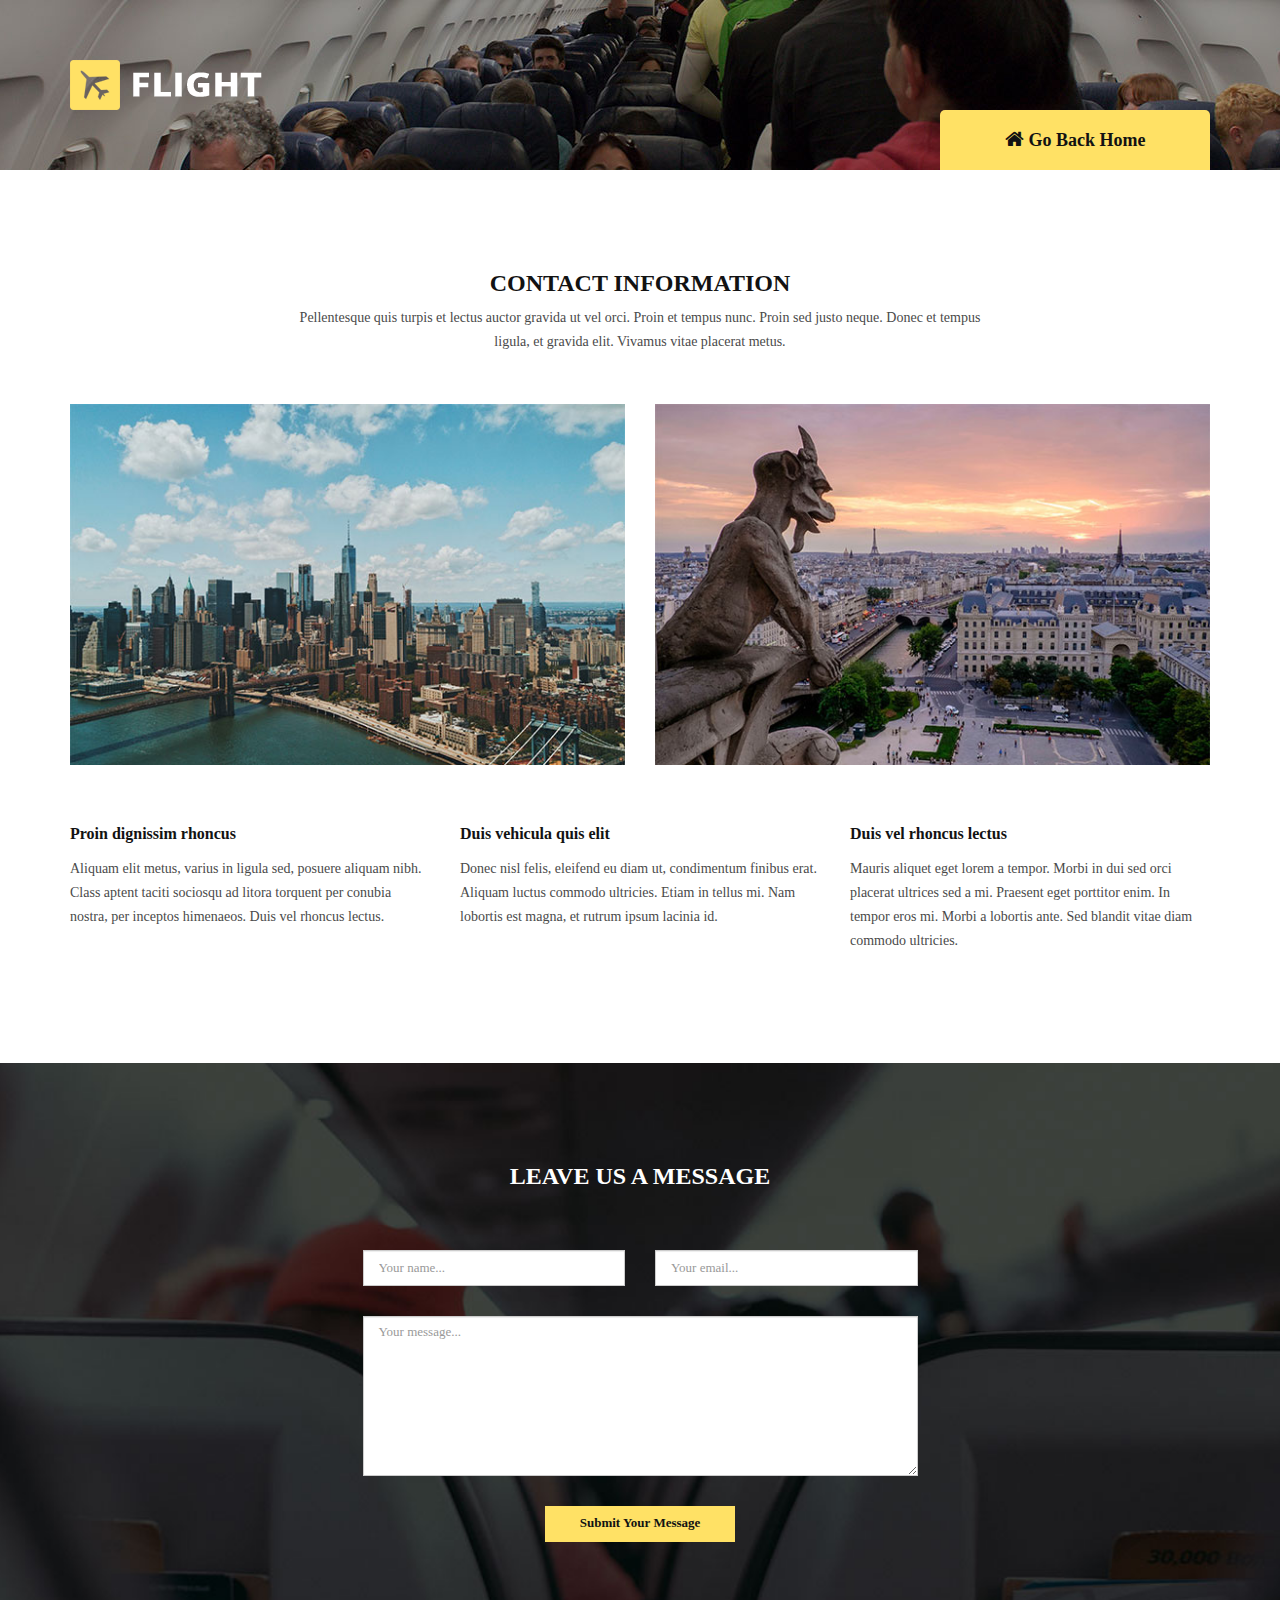
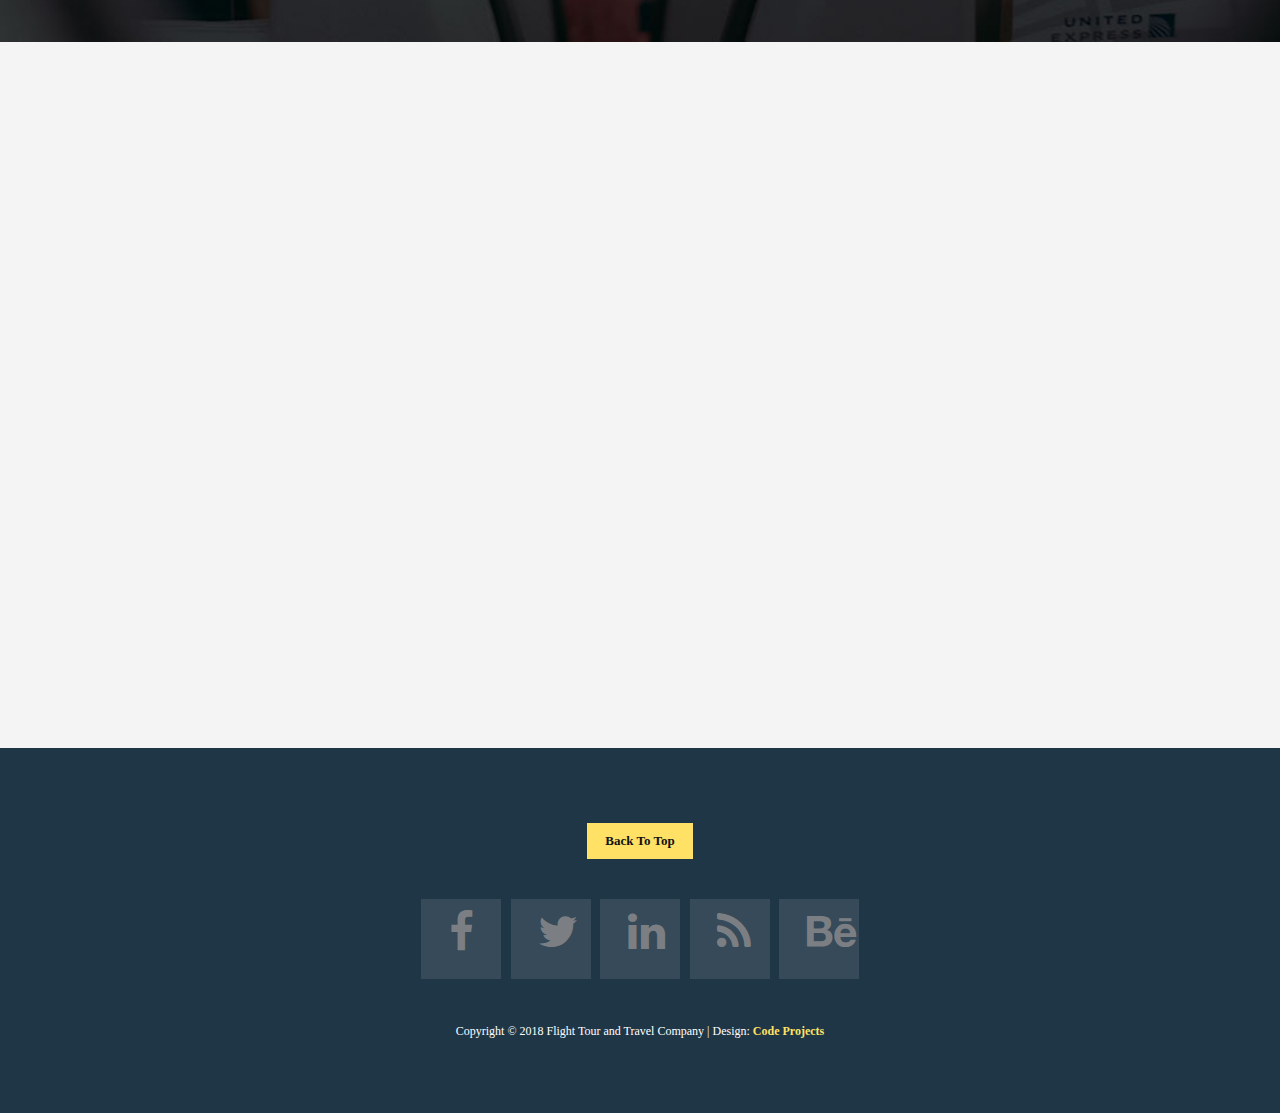
<file: front/Online-Ticketing-System-main/contact.html>
<!DOCTYPE html>
<html>
    <head>
        <meta charset="utf-8">
        <meta http-equiv="X-UA-Compatible" content="IE=edge,chrome=1">
<!--

Template 2093 Flight

http://www.tooplate.com/view/2093-flight

-->
    	<title>Flight - Contact Page</title>
        <meta name="description" content="">
        <meta name="viewport" content="width=device-width, initial-scale=1">
        <link rel="apple-touch-icon" href="apple-touch-icon.png">

        <link rel="stylesheet" href="css/bootstrap.min.css">
        <link rel="stylesheet" href="css/bootstrap-theme.min.css">
        <link rel="stylesheet" href="css/fontAwesome.css">
        <link rel="stylesheet" href="css/hero-slider.css">
        <link rel="stylesheet" href="css/owl-carousel.css">
        <link rel="stylesheet" href="css/tooplate-style.css">

        <link href="https://fonts.googleapis.com/css?family=Spectral:200,200i,300,300i,400,400i,500,500i,600,600i,700,700i,800,800i" rel="stylesheet">
        <link href="https://fonts.googleapis.com/css?family=Roboto:100,300,400,500,700,900" rel="stylesheet">

        <script src="js/vendor/modernizr-2.8.3-respond-1.4.2.min.js"></script>
    </head>

<body>


    <section class="page-heading" id="top">
        <div class="container">
            <div class="row">
                <div class="col-md-6">
                    <div class="logo">
                        <img src="img/logo.png" alt="Flight Template">
                    </div>
                </div>
                <div class="col-md-6">
                    <div class="page-direction-button">
                        <a href="index.html"><i class="fa fa-home"></i>Go Back Home</a>
                    </div>
                </div>
            </div>
        </div>
    </section>



    <section class="contact-us">
        <div class="container">
            <div class="row">
                <div class="col-md-12">
                    <div class="section-heading">
                        <h2>Contact Information</h2>
                        <p> Pellentesque quis turpis et lectus auctor gravida ut vel orci. Proin et tempus nunc. Proin sed justo neque. Donec et tempus ligula, et gravida elit. Vivamus vitae placerat metus.</p>
                    </div>
                </div>
                <div class="col-md-6">
                    <img src="img/contact-01.jpg" alt="">
                </div>
                <div class="col-md-6">
                    <img src="img/contact-02.jpg" alt="">
                </div>
                <div class="col-md-4">
                    <h6>Proin dignissim rhoncus</h6>
                    <p>Aliquam elit metus, varius in ligula sed, posuere aliquam nibh. Class aptent taciti sociosqu ad litora torquent per conubia nostra, per inceptos himenaeos. Duis vel rhoncus lectus.</p>
                </div>
                <div class="col-md-4">
                    <h6>Duis vehicula quis elit</h6>
                    <p>Donec nisl felis, eleifend eu diam ut, condimentum finibus erat. Aliquam luctus commodo ultricies. Etiam in tellus mi. Nam lobortis est magna, et rutrum ipsum lacinia id.</p>
                </div>
                <div class="col-md-4">
                    <h6>Duis vel rhoncus lectus</h6>
                    <p>Mauris aliquet eget lorem a tempor. Morbi in dui sed orci placerat ultrices sed a mi. Praesent eget porttitor enim. In tempor eros mi. Morbi a lobortis ante. Sed blandit vitae diam commodo ultricies.</p>
                </div>
            </div>
        </div>
    </section>



    <section class="contact-form">
        <div class="container">
            <div class="row">
                <div class="col-md-12">
                    <div class="section-heading">
                        <h2>Leave us a message</h2>
                    </div>
                </div>
                <div class="col-md-6 col-md-offset-3">
                    <form id="contact" action="#" method="post">
                        <div class="row">
                            <div class="col-md-6">
                                <fieldset>
                                    <input name="name" type="text" class="form-control" id="name" placeholder="Your name..." required="">
                                </fieldset>
                            </div>
                            <div class="col-md-6">
                                <fieldset>
                                    <input name="email" type="text" class="form-control" id="email" placeholder="Your email..." required="">
                                </fieldset>
                            </div>
                            <div class="col-md-12">
                                <fieldset>
                                    <textarea name="message" rows="6" class="form-control" id="message" placeholder="Your message..." required=""></textarea>
                                </fieldset>
                            </div>
                            <div class="col-md-12">
                                <fieldset>
                                    <button type="submit" id="form-submit" class="btn">Submit Your Message</button>
                                </fieldset>
                            </div>
                        </div>
                    </form>
                </div>
            </div>
        </div>
    </section>



    <section class="map">
        <div class="container">
            <div class="row">
                <div class="col-md-12">
                    <div id="map">
        <!-- How to change your own map point
            1. Go to Google Maps
            2. Click on your location point
            3. Click "Share" and choose "Embed map" tab
            4. Copy only URL and paste it within the src="" field below
        -->
                        <iframe src="https://www.google.com/maps/embed?pb=!1m18!1m12!1m3!1d7895.485196115994!2d103.85995441789784!3d1.2880401763270322!2m3!1f0!2f0!3f0!3m2!1i1024!2i768!4f13.1!3m3!1m2!1s0x0%3A0x7fb4e58ad9cd826e!2sSingapore+Flyer!5e0!3m2!1sen!2sth!4v1505825620371" width="100%" height="500" frameborder="0" style="border:0" allowfullscreen></iframe>
                    </div>
                </div>
            </div>
        </div>
    </section>



    <footer>
        <div class="container">
            <div class="row">
                <div class="col-md-12">
                    <div class="primary-button">
                        <a href="#" class="scroll-top">Back To Top</a>
                    </div>
                </div>
                <div class="col-md-12">
                    <ul class="social-icons">
                        <li><a href="https://www.facebook.com/tooplate"><i class="fa fa-facebook"></i></a></li>
                        <li><a href="#"><i class="fa fa-twitter"></i></a></li>
                        <li><a href="#"><i class="fa fa-linkedin"></i></a></li>
                        <li><a href="#"><i class="fa fa-rss"></i></a></li>
                        <li><a href="#"><i class="fa fa-behance"></i></a></li>
                    </ul>
                </div>
                <div class="col-md-12">
                    <p>Copyright &copy; 2018 Flight Tour and Travel Company
                
                | Design: <a href="http://www.code-projects.org" target="_parent"><em>Code Projects</em></a></p>
                </div>
            </div>
        </div>
    </footer>


    


    <script src="//ajax.googleapis.com/ajax/libs/jquery/1.11.2/jquery.min.js"></script>
    <script>window.jQuery || document.write('<script src="js/vendor/jquery-1.11.2.min.js"><\/script>')</script>

    <script src="js/vendor/bootstrap.min.js"></script>

    <script src="js/plugins.js"></script>
    <script src="js/main.js"></script>

    <script src="http://ajax.googleapis.com/ajax/libs/jquery/1.10.2/jquery.min.js" type="text/javascript"></script>
    <script type="text/javascript">
    $(document).ready(function() {
        // navigation click actions 
        $('.scroll-link').on('click', function(event){
            event.preventDefault();
            var sectionID = $(this).attr("data-id");
            scrollToID('#' + sectionID, 750);
        });
        // scroll to top action
        $('.scroll-top').on('click', function(event) {
            event.preventDefault();
            $('html, body').animate({scrollTop:0}, 'slow');         
        });
        // mobile nav toggle
        $('#nav-toggle').on('click', function (event) {
            event.preventDefault();
            $('#main-nav').toggleClass("open");
        });
    });
    // scroll function
    function scrollToID(id, speed){
        var offSet = 0;
        var targetOffset = $(id).offset().top - offSet;
        var mainNav = $('#main-nav');
        $('html,body').animate({scrollTop:targetOffset}, speed);
        if (mainNav.hasClass("open")) {
            mainNav.css("height", "1px").removeClass("in").addClass("collapse");
            mainNav.removeClass("open");
        }
    }
    if (typeof console === "undefined") {
        console = {
            log: function() { }
        };
    }
    </script>
</body>
</html>
</file>
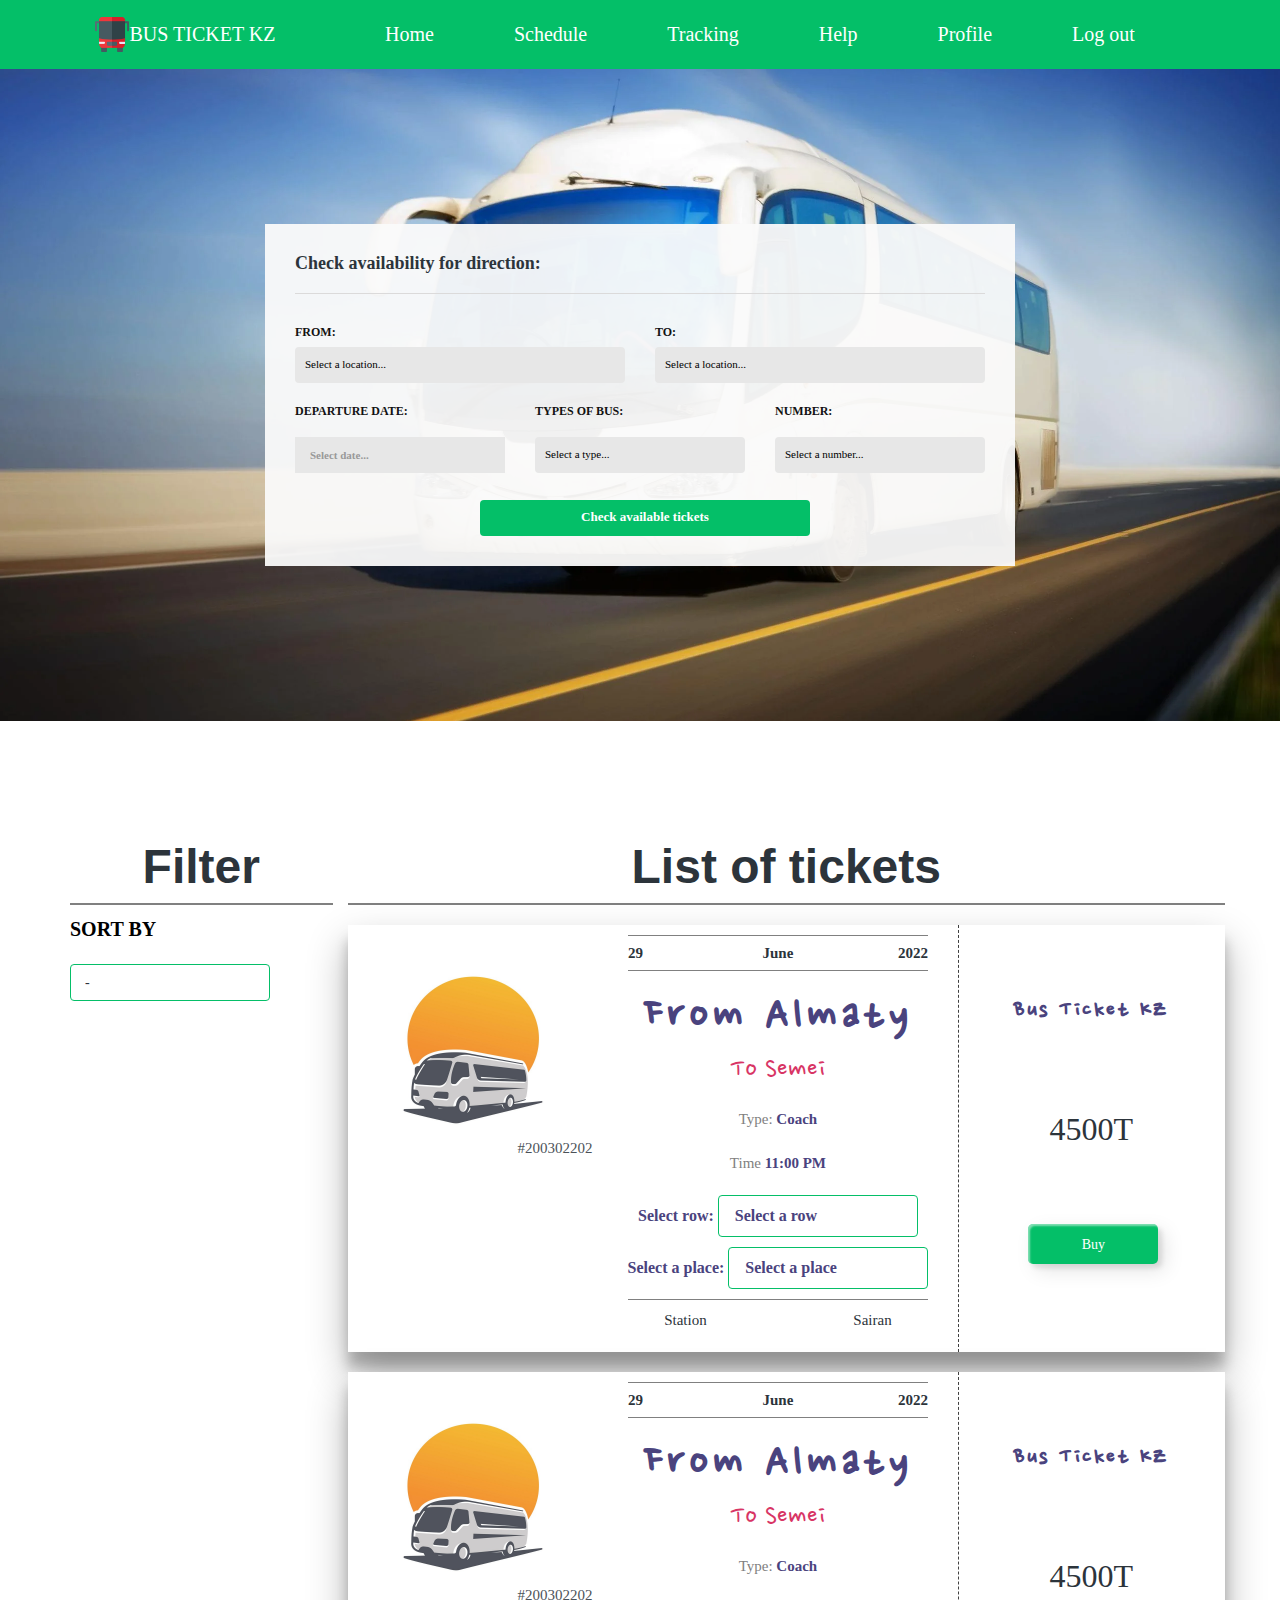
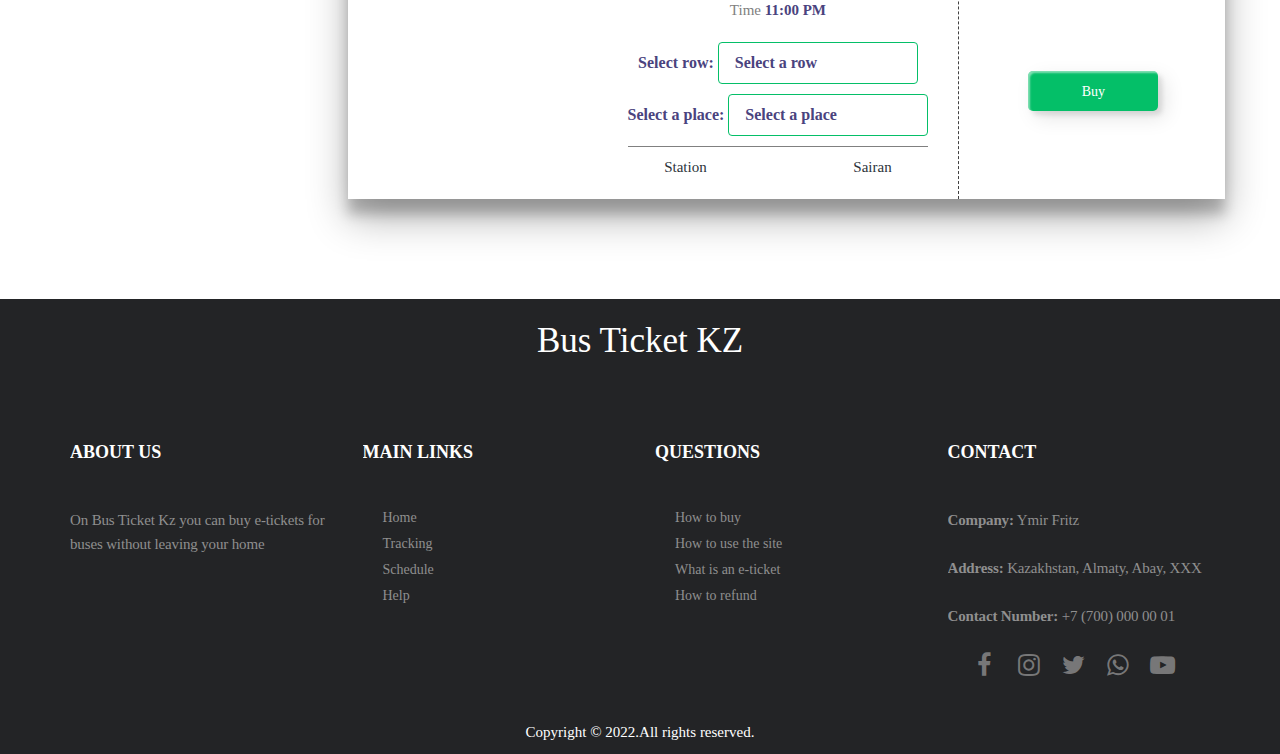
<file: front/Online-Ticketing-System-main/listoftickets.html>
<!DOCTYPE html>
<html>
<head>
    <meta charset="utf-8">
    <meta http-equiv="X-UA-Compatible" content="IE=edge,chrome=1">
    <title>List of tickets</title>
    
    <meta name="description" content="">
    <meta name="viewport" content="width=device-width, initial-scale=1">
    <link rel="apple-touch-icon" href="apple-touch-icon.png">

    <link rel="stylesheet" href="css/bootstrap.min.css">
    <link rel="stylesheet" href="css/main.css">
    <link rel="stylesheet" href="css/bootstrap-theme.min.css">
    <link rel="stylesheet" href="css/fontAwesome.css">
    <link rel="stylesheet" href="css/hero-slider.css">
    <link rel="stylesheet" href="css/owl-carousel.css">
    <link rel="stylesheet" href="css/datepicker.css">
    <link rel="stylesheet" href="css/tooplate-style.css">

    <link href="https://fonts.googleapis.com/css?family=Open+Sans:300,400,600,700,800" rel="stylesheet">
    <style type="text/css">
    </style>

    <script src="js/vendor/modernizr-2.8.3-respond-1.4.2.min.js"></script>
</head>
<body>

    <div class="headersection">
        <div class="wrapper1">
            <header class="header-top">
                <a href="#" class="touhoulogo">
                    <img class="logo12" src="img/bus.png">
                </a>
                <p class="shophame text-end">Bus Ticket KZ</p>
                <nav>
                    <ul class="nav nav-info" style="width: 950px">
                        <li class="nav-item"><a href="index.html" class="nav-link">Home</a></li>
                        <li class="nav-item"><a href="#" class="nav-link">Schedule</a>
                        </li>
                        <li class="nav-item"><a href="tracking.html" class="nav-link">Tracking</a></li>
                        <li class="nav-item"><a href="#" class="nav-link">Help</a></li>
                        <li class="nav-item"><a href="profile.html" class="nav-link">Profile</a></li>
                        <li class="nav-item"><a href="#" class="nav-link">Log out</a></li>
                    </ul>
                </nav>
            </header>
        </div>
    </div>

    <!--Choose-->
    <section class="banner" id="top" style="background-image: url(img/buswall.png);">
        <div class="container">
            <div class="row">

                <div class="col-md-8 col-md-offset-2">
                    <section id="first-tab-group" class="tabgroup">
                        <div id="tab1">
                            <div class="submit-form">
                                <h4>Check availability for <em>direction</em>:</h4>
                                <form id="form-submit" action="" method="get">
                                    <div class="row">
                                        <div class="col-md-6">
                                            <fieldset>
                                                <label for="from">From:</label>
                                                <select required name='from' onchange='this.form.()'>
                                                    <option value="">Select a location...</option>
                                                    <option value="Taraz">Taraz</option>
                                                    <option value="Almaty">Almaty</option>
                                                    <option value="Oskemen">Ust-Kamenogorsk</option>
                                                    <option value="Shymkent">Shymkent</option>
                                                    <option value="Taldykorgan">Taldykorgan</option>
                                                    <option value="Semei">Semei</option>
                                                    <option value="Nur-Sultan">Nur-Sultan</option>
                                                    <option value="Karaganda">Karaganda</option>
                                                    <option value="Burabai">Burabai</option>
                                                </select>
                                            </fieldset>
                                        </div>
                                        <div class="col-md-6">
                                            <fieldset>
                                                <label for="to">To:</label>
                                                <select required name='to' onchange='this.form.()'>
                                                    <option value="">Select a location...</option>
                                                    <option value="Taraz">Taraz</option>
                                                    <option value="Almaty">Almaty</option>
                                                    <option value="Oskemen">Ust-Kamenogorsk</option>
                                                    <option value="Shymkent">Shymkent</option>
                                                    <option value="Taldykorgan">Taldykorgan</option>
                                                    <option value="Semei">Semei</option>
                                                    <option value="Nur-Sultan">Nur-Sultan</option>
                                                    <option value="Karaganda">Karaganda</option>
                                                    <option value="Burabai">Burabai</option>
                                                </select>
                                            </fieldset>
                                        </div>
                                        <div class="col-md-4">
                                            <fieldset>
                                                <label for="departure">Departure date:</label>
                                                <input name="deparure" type="text" class="form-control date" id="deparure" placeholder="Select date..." required="" onchange='this.form.()'>
                                            </fieldset>
                                        </div>
                                        <div class="col-md-4">
                                            <fieldset>
                                                <label for="typesofbus">Types of bus:</label>
                                                <select required name='typesofbus' onchange='this.form.()' style="margin: 12px; margin-left: 0;">
                                                    <option value="">Select a type...</option>
                                                    <option value="Kabanbai">Motor coach</option>
                                                    <option value="Almaty">Coach with beds</option>
                                                    <option value="Oskemen">Minibus</option>
                                                    <option value="Shymkent">Shuttle</option>
                                                </select>
                                            </fieldset>
                                        </div>
                                        <div class="col-md-4">
                                            <fieldset>
                                                <label for="quanttic">Number:</label>
                                                <select required name='quanttic' onchange='this.form.()' style="margin: 12px;margin-left: 0;">
                                                    <option value="">Select a number...</option>
                                                    <option value="1">1</option>
                                                    <option value="2">2</option>
                                                    <option value="3">3</option>
                                                    <option value="4">4</option>
                                                    <option value="5">5</option>
                                                    <option value="6">6</option>
                                                    <option value="7">7</option>
                                                    <option value="8">8</option>
                                                    <option value="9">9</option>
                                                    <option value="10">10</option>
                                                </select>
                                            </fieldset>
                                        </div>

                                        <div class="col-md-6" style="
                                        /* margin: auto 0; */
                                        left: 185px;
                                        ">
                                        <fieldset>
                                            <button type="submit" id="form-submit" class="btn">Check available tickets</button>
                                        </fieldset>
                                    </div>
                                </div>
                            </form>
                        </div>
                    </div>
                </section>
            </div>
        </div>
    </div>
</section>

<section class="listoftic">
    <div class="container">
        <div class="row">
            <div class="col-lg-3 order-2 order-lg-1">
                <h2 class="row-name">Filter</h2>
                <div class="filtersection">
                    <div class="filtername">Sort by</div>
                    <div class="filter-menu">
                        <div class="filter-item">
                            <select class="selectcss">
                                <option>-</option>
                                <option>Price(decreasing)</option>
                                <option>Price(increasing)</option>
                            </select>
                        </div>
                    </div>
                </div>
            </div>
            <div class="col-lg-9  order-1 order-lg-2 mb-5 mb-lg-0">
                <div class="row">
                    <h2 class="row-name">List of tickets</h2>
                    <div class="ticket">
                        <div class="left">
                            <div class="image">
                                <div class="ticket-number">
                                    <p>
                                        #200302202
                                    </p>
                                </div>
                            </div>
                            <div class="ticket-info">
                                <p class="date">
                                    <span class="day">29</span>
                                    <span class="month">June</span>
                                    <span class="years">2022</span>
                                </p>
                                <div class="show-name">
                                    <h1>From Almaty</h1>
                                    <h2>To Semei</h2>
                                </div>
                                <div class="time">
                                    <p><span>Type: </span>Coach</p>
                                    <p><span>Time</span> 11:00 PM</p>
                                    <fieldset class="zal0">
                                        <label for="zal1">Select row:</label>
                                        <select id="zal1" class="zal2">
                                            <option value="">Select a row</option>
                                            <option value="1">1</option>
                                            <option value="2">2</option>
                                        </select>
                                    </fieldset>
                                    <fieldset>
                                        <label for="placce1">Select a place:</label>
                                        <select id="place1" class="place2">
                                            <option value="">Select a place</option>
                                            <option value="1">1</option>
                                            <option value="2">2</option>
                                            <option value="3">3</option>
                                            <option value="4">4</option>
                                            <option value="5">5</option>
                                            <option value="6">6</option>
                                        </select>
                                    </fieldset>
                                </div>
                                <p class="location"><span>Station</span>
                                    <span class="separator"><i class="far fa-smile"></i></span><span>Sairan</span>
                                </p>
                            </div>
                        </div>
                        <div class="right">
                            <div class="right-info-container">
                                <div class="show-name">
                                    <h1>Bus Ticket KZ</h1>
                                </div>
                                <div class="pricetic"><p>4500T</p></div>
                                <button class="custom-btn btn-3"><span>Buy</span></button>
                            </div>
                        </div>
                    </div>
                    <div class="ticket">
                        <div class="left">
                            <div class="image">
                                <div class="ticket-number">
                                    <p>
                                        #200302202
                                    </p>
                                </div>
                            </div>
                            <div class="ticket-info">
                                <p class="date">
                                    <span class="day">29</span>
                                    <span class="month">June</span>
                                    <span class="years">2022</span>
                                </p>
                                <div class="show-name">
                                    <h1>From Almaty</h1>
                                    <h2>To Semei</h2>
                                </div>
                                <div class="time">
                                    <p><span>Type: </span>Coach</p>
                                    <p><span>Time</span> 11:00 PM</p>
                                    <fieldset class="zal0">
                                        <label for="zal1">Select row:</label>
                                        <select id="zal1" class="zal2">
                                            <option value="">Select a row</option>
                                            <option value="1">1</option>
                                            <option value="2">2</option>
                                        </select>
                                    </fieldset>
                                    <fieldset>
                                        <label for="placce1">Select a place:</label>
                                        <select id="place1" class="place2">
                                            <option value="">Select a place</option>
                                            <option value="1">1</option>
                                            <option value="2">2</option>
                                            <option value="3">3</option>
                                            <option value="4">4</option>
                                            <option value="5">5</option>
                                            <option value="6">6</option>
                                        </select>
                                    </fieldset>
                                </div>
                                <p class="location"><span>Station</span>
                                    <span class="separator"><i class="far fa-smile"></i></span><span>Sairan</span>
                                </p>
                            </div>
                        </div>
                        <div class="right">
                            <div class="right-info-container">
                                <div class="show-name">
                                    <h1>Bus Ticket KZ</h1>
                                </div>
                                <div class="pricetic"><p>4500T</p></div>
                                <button class="custom-btn btn-3"><span>Buy</span></button>
                            </div>
                        </div>
                    </div>
                </div>
            </div>
        </div>
    </div>
</section>


        <section class="footersection">
            <div class="container">
                <div class="flogo text-center">
                    <p class="foshophame" style="display: inline-block; font-size: 35px;color: white;margin-top: 10px;">Bus Ticket KZ</p>
                </div><br>
                <div class="row">
                    <div class="col-lg-3 col-sm-6">
                        <div class="infpart linkspart">
                            <h2 class="footerh2">About us</h2>
                            <p>On Bus Ticket Kz you can buy e-tickets for buses without leaving your home</p>
                        </div>
                    </div>
                    <div class="col-lg-3 col-sm-6">
                        <div class="infpart linkspart">
                            <h2 class="footerh2">Main links</h2>
                            <ul>
                                <li><a href="">Home</a></li>
                                <li><a href="">Tracking</a></li>
                                <li><a href="">Schedule</a></li>
                                <li><a href="">Help</a></li>
                            </ul>
                        </div>
                    </div>
                    <div class="col-lg-3 col-sm-6">
                        <div class="infpart linkspart">
                            <h2 class="footerh2">Questions</h2>
                            <ul>
                                <li><a href="">How to buy</a></li>
                                <li><a href="">How to use the site</a></li>
                                <li><a href="">What is an e-ticket</a></li>
                                <li><a href="">How to refund</a></li>
                            </ul>
                        </div>
                    </div>
                    <div class="col-lg-3 col-sm-6">
                        <div class="infpart linkspart">
                            <h2 class="footerh2">Contact</h2>
                            <p><strong>Company:</strong> Ymir Fritz<br><br>
                                <strong>Address:</strong> Kazakhstan, Almaty, Abay, XXX<br><br>
                                <strong>Contact Number:</strong> +7 (700) 000 00 01
                            </p>
                            <div class="social">
                                <div class="social-icons icon-circle list-unstyled list-inline">
                                    <li> <a href="#"><i class="fa fa-facebook"></i></a></li>
                                    <li> <a href="#"><i class="fa fa-instagram"></i></a></li>
                                    <li> <a href="#"><i class="fa fa-twitter"></i></a></li>
                                    <li> <a href="#"><i class="fa fa-whatsapp"></i></a></li>
                                    <li> <a href="#"><i class="fa fa-youtube-play"></i></a></li>
                                </div>
                            </div>
                        </div>
                    </div>
                </div>
                <p class="text-white text-center mb-4" style="color: white; ">Copyright © 2022.All rights reserved.</p>
            </div>
        </section>





        </body>
</html>
</file>
<file: front/Online-Ticketing-System-main/css/hero-slider.css>
/* -------------------------------- 

Primary style

-------------------------------- */
*, *::after, *::before {
  -webkit-box-sizing: border-box;
  -moz-box-sizing: border-box;
  box-sizing: border-box;
}

html {
  font-size: 62.5%;
}

body {
  font-family: "Open Sans", sans-serif;
  color: #2c343b;
  background-color: #f2f2f2;
}

a {
  color: #d44457;
  text-decoration: none;
}

img {
  max-width: 100%;
}

/* -------------------------------- 

Main Components 

-------------------------------- */
.cd-header {
  position: absolute;
  z-index: 2;
  top: 0;
  left: 0;
  width: 100%;
  height: 50px;
  background-color: #21272c;
  -webkit-font-smoothing: antialiased;
  -moz-osx-font-smoothing: grayscale;
}
@media only screen and (min-width: 768px) {
  .cd-header {
    height: 70px;
    background-color: transparent;
  }
}

#cd-logo {
  float: left;
  margin: 13px 0 0 5%;
}
#cd-logo img {
  display: block;
}
@media only screen and (min-width: 768px) {
  #cd-logo {
    margin: 23px 0 0 5%;
  }
}

.cd-primary-nav {
  /* mobile first - navigation hidden by default, triggered by tap/click on navigation icon */
  float: right;
  margin-right: 5%;
  width: 44px;
  height: 100%;
}
.cd-primary-nav ul {
  position: absolute;
  top: 0;
  left: 0;
  width: 100%;
  -webkit-transform: translateY(-100%);
  -moz-transform: translateY(-100%);
  -ms-transform: translateY(-100%);
  -o-transform: translateY(-100%);
  transform: translateY(-100%);
}
.cd-primary-nav ul.is-visible {
  box-shadow: 0 3px 8px rgba(0, 0, 0, 0.2);
  -webkit-transform: translateY(50px);
  -moz-transform: translateY(50px);
  -ms-transform: translateY(50px);
  -o-transform: translateY(50px);
  transform: translateY(50px);
}
.cd-primary-nav a {
  display: block;
  height: 50px;
  line-height: 50px;
  padding-left: 5%;
  background: #21272c;
  border-top: 1px solid #333c44;
  color: #ffffff;
}
@media only screen and (min-width: 768px) {
  .cd-primary-nav {
    /* reset navigation values */
    width: auto;
    height: auto;
    background: none;
  }
  .cd-primary-nav ul {
    position: static;
    width: auto;
    -webkit-transform: translateY(0);
    -moz-transform: translateY(0);
    -ms-transform: translateY(0);
    -o-transform: translateY(0);
    transform: translateY(0);
    line-height: 70px;
  }
  .cd-primary-nav ul.is-visible {
    -webkit-transform: translateY(0);
    -moz-transform: translateY(0);
    -ms-transform: translateY(0);
    -o-transform: translateY(0);
    transform: translateY(0);
  }
  .cd-primary-nav li {
    display: inline-block;
    margin-left: 1em;
  }
  .cd-primary-nav a {
    display: inline-block;
    height: auto;
    font-weight: 600;
    line-height: normal;
    background: transparent;
    padding: .6em 1em;
    border-top: none;
  }
}

/* -------------------------------- 

Slider

-------------------------------- */
.cd-hero {
  position: relative;
  -webkit-font-smoothing: antialiased;
  -moz-osx-font-smoothing: grayscale;
}

.cd-hero-slider {
  position: relative;
  height: 360px;
  overflow: hidden;
}
.cd-hero-slider li {
  position: absolute;
  top: 0;
  left: 0;
  width: 100%;
  height: 100%;
  -webkit-transform: translateX(100%);
  -moz-transform: translateX(100%);
  -ms-transform: translateX(100%);
  -o-transform: translateX(100%);
  transform: translateX(100%);
}
.cd-hero-slider li.selected {
  /* this is the visible slide */
  position: relative;
  -webkit-transform: translateX(0);
  -moz-transform: translateX(0);
  -ms-transform: translateX(0);
  -o-transform: translateX(0);
  transform: translateX(0);
}
.cd-hero-slider li.move-left {
  /* slide hidden on the left */
  -webkit-transform: translateX(-100%);
  -moz-transform: translateX(-100%);
  -ms-transform: translateX(-100%);
  -o-transform: translateX(-100%);
  transform: translateX(-100%);
}
.cd-hero-slider li.is-moving, .cd-hero-slider li.selected {
  /* the is-moving class is assigned to the slide which is moving outside the viewport */
  -webkit-transition: -webkit-transform 0.5s;
  -moz-transition: -moz-transform 0.5s;
  transition: transform 0.5s;
}
@media only screen and (min-width: 768px) {
  .cd-hero-slider {
    height: 500px;
  }
}
@media only screen and (min-width: 1170px) {
  .cd-hero-slider {
    height: 680px;
  }
}

/* -------------------------------- 

Single slide style

-------------------------------- */
.cd-hero-slider li {
  background-position: center center;
  background-size: cover;
  background-repeat: no-repeat;
}
.cd-hero-slider li:first-of-type {
  background-image: url(../img/slide_01.jpg);
}
.cd-hero-slider li:nth-of-type(2) {
  background-image: url(../img/slide_02.jpg);
}
.cd-hero-slider li:nth-of-type(3) {
  background-image: url(../img/slide_03.jpg);
}
.cd-hero-slider .cd-full-width,
.cd-hero-slider .cd-half-width {
  position: absolute;
  width: 100%;
  height: 100%;
  z-index: 1;
  left: 0;
  top: 0;
  /* this padding is used to align the text */
  padding-top: 150px;
  text-align: center;
  /* Force Hardware Acceleration in WebKit */
  -webkit-backface-visibility: hidden;
  backface-visibility: hidden;
  -webkit-transform: translateZ(0);
  -moz-transform: translateZ(0);
  -ms-transform: translateZ(0);
  -o-transform: translateZ(0);
  transform: translateZ(0);
}
.cd-hero-slider .cd-img-container {
  /* hide image on mobile device */
  display: none;
}
.cd-hero-slider .cd-img-container img {
  position: absolute;
  left: 50%;
  top: 50%;
  bottom: auto;
  right: auto;
  -webkit-transform: translateX(-50%) translateY(-50%);
  -moz-transform: translateX(-50%) translateY(-50%);
  -ms-transform: translateX(-50%) translateY(-50%);
  -o-transform: translateX(-50%) translateY(-50%);
  transform: translateX(-50%) translateY(-50%);
}
.cd-hero-slider .cd-bg-video-wrapper {
  /* hide video on mobile device */
  display: none;
  position: absolute;
  top: 0;
  left: 0;
  width: 100%;
  height: 100%;
  overflow: hidden;
}
.cd-hero-slider .cd-bg-video-wrapper video {
  /* you won't see this element in the html, but it will be injected using js */
  display: block;
  min-height: 100%;
  min-width: 100%;
  max-width: none;
  height: auto;
  width: auto;
  position: absolute;
  left: 50%;
  top: 50%;
  bottom: auto;
  right: auto;
  -webkit-transform: translateX(-50%) translateY(-50%);
  -moz-transform: translateX(-50%) translateY(-50%);
  -ms-transform: translateX(-50%) translateY(-50%);
  -o-transform: translateX(-50%) translateY(-50%);
  transform: translateX(-50%) translateY(-50%);
}
.cd-hero-slider h2, .cd-hero-slider p {
  text-shadow: 0 1px 3px rgba(0, 0, 0, 0.1);
  line-height: 1.2;
  margin: 0 auto 14px;
  color: #ffffff;
  width: 90%;
  max-width: 400px;
}
.cd-hero-slider h2 {
  font-size: 2.4rem;
}
.cd-hero-slider p {
  font-size: 1.4rem;
  line-height: 1.4;
}
.cd-hero-slider .cd-btn {
  display: inline-block;
  padding: 1.2em 1.4em;
  margin-top: .8em;
  background-color: rgba(212, 68, 87, 0.9);
  font-size: 1.3rem;
  font-weight: 700;
  letter-spacing: 1px;
  color: #ffffff;
  text-transform: uppercase;
  box-shadow: 0 3px 6px rgba(0, 0, 0, 0.1);
  -webkit-transition: background-color 0.2s;
  -moz-transition: background-color 0.2s;
  transition: background-color 0.2s;
}
.cd-hero-slider .cd-btn.secondary {
  background-color: rgba(22, 26, 30, 0.8);
}
.cd-hero-slider .cd-btn:nth-of-type(2) {
  margin-left: 1em;
}
.no-touch .cd-hero-slider .cd-btn:hover {
  background-color: #d44457;
}
.no-touch .cd-hero-slider .cd-btn.secondary:hover {
  background-color: #161a1e;
}
@media only screen and (min-width: 768px) {
  .cd-hero-slider .cd-full-width,
  .cd-hero-slider .cd-half-width {
    padding-top: 200px;
  }
  .cd-hero-slider .cd-bg-video-wrapper {
    display: block;
  }
  .cd-hero-slider .cd-half-width {
    width: 45%;
  }
  .cd-hero-slider .cd-half-width:first-of-type {
    left: 5%;
  }
  .cd-hero-slider .cd-half-width:nth-of-type(2) {
    right: 5%;
    left: auto;
  }
  .cd-hero-slider .cd-img-container {
    display: block;
  }
  .cd-hero-slider h2, .cd-hero-slider p {
    max-width: 520px;
  }
  .cd-hero-slider h2 {
    font-size: 2.4em;
    font-weight: 300;
  }
  .cd-hero-slider .cd-btn {
    font-size: 1.4rem;
  }
}
@media only screen and (min-width: 1170px) {
  .cd-hero-slider .cd-full-width,
  .cd-hero-slider .cd-half-width {
    padding-top: 250px;
  }
  .cd-hero-slider h2, .cd-hero-slider p {
    margin-bottom: 20px;
  }
  .cd-hero-slider h2 {
    font-size: 3.2em;
  }
  .cd-hero-slider p {
    font-size: 1.6rem;
  }
}

/* -------------------------------- 

Single slide animation

-------------------------------- */
@media only screen and (min-width: 768px) {
  .cd-hero-slider .cd-half-width {
    opacity: 0;
    -webkit-transform: translateX(40px);
    -moz-transform: translateX(40px);
    -ms-transform: translateX(40px);
    -o-transform: translateX(40px);
    transform: translateX(40px);
  }
  .cd-hero-slider .move-left .cd-half-width {
    -webkit-transform: translateX(-40px);
    -moz-transform: translateX(-40px);
    -ms-transform: translateX(-40px);
    -o-transform: translateX(-40px);
    transform: translateX(-40px);
  }
  .cd-hero-slider .selected .cd-half-width {
    /* this is the visible slide */
    opacity: 1;
    -webkit-transform: translateX(0);
    -moz-transform: translateX(0);
    -ms-transform: translateX(0);
    -o-transform: translateX(0);
    transform: translateX(0);
  }
  .cd-hero-slider .is-moving .cd-half-width {
    /* this is the slide moving outside the viewport 
    wait for the end of the transition on the <li> parent before set opacity to 0 and translate to 40px/-40px */
    -webkit-transition: opacity 0s 0.5s, -webkit-transform 0s 0.5s;
    -moz-transition: opacity 0s 0.5s, -moz-transform 0s 0.5s;
    transition: opacity 0s 0.5s, transform 0s 0.5s;
  }
  .cd-hero-slider li.selected.from-left .cd-half-width:nth-of-type(2),
  .cd-hero-slider li.selected.from-right .cd-half-width:first-of-type {
    /* this is the selected slide - different animation if it's entering from left or right */
    -webkit-transition: opacity 0.4s 0.2s, -webkit-transform 0.5s 0.2s;
    -moz-transition: opacity 0.4s 0.2s, -moz-transform 0.5s 0.2s;
    transition: opacity 0.4s 0.2s, transform 0.5s 0.2s;
  }
  .cd-hero-slider li.selected.from-left .cd-half-width:first-of-type,
  .cd-hero-slider li.selected.from-right .cd-half-width:nth-of-type(2) {
    /* this is the selected slide - different animation if it's entering from left or right */
    -webkit-transition: opacity 0.4s 0.4s, -webkit-transform 0.5s 0.4s;
    -moz-transition: opacity 0.4s 0.4s, -moz-transform 0.5s 0.4s;
    transition: opacity 0.4s 0.4s, transform 0.5s 0.4s;
  }
  .cd-hero-slider .cd-full-width h2,
  .cd-hero-slider .cd-full-width p,
  .cd-hero-slider .cd-full-width .cd-btn {
    opacity: 0;
    -webkit-transform: translateX(100px);
    -moz-transform: translateX(100px);
    -ms-transform: translateX(100px);
    -o-transform: translateX(100px);
    transform: translateX(100px);
  }
  .cd-hero-slider .move-left .cd-full-width h2,
  .cd-hero-slider .move-left .cd-full-width p,
  .cd-hero-slider .move-left .cd-full-width .cd-btn {
    opacity: 0;
    -webkit-transform: translateX(-100px);
    -moz-transform: translateX(-100px);
    -ms-transform: translateX(-100px);
    -o-transform: translateX(-100px);
    transform: translateX(-100px);
  }
  .cd-hero-slider .selected .cd-full-width h2,
  .cd-hero-slider .selected .cd-full-width p,
  .cd-hero-slider .selected .cd-full-width .cd-btn {
    /* this is the visible slide */
    opacity: 1;
    -webkit-transform: translateX(0);
    -moz-transform: translateX(0);
    -ms-transform: translateX(0);
    -o-transform: translateX(0);
    transform: translateX(0);
  }
  .cd-hero-slider li.is-moving .cd-full-width h2,
  .cd-hero-slider li.is-moving .cd-full-width p,
  .cd-hero-slider li.is-moving .cd-full-width .cd-btn {
    /* this is the slide moving outside the viewport 
    wait for the end of the transition on the li parent before set opacity to 0 and translate to 100px/-100px */
    -webkit-transition: opacity 0s 0.5s, -webkit-transform 0s 0.5s;
    -moz-transition: opacity 0s 0.5s, -moz-transform 0s 0.5s;
    transition: opacity 0s 0.5s, transform 0s 0.5s;
  }
  .cd-hero-slider li.selected h2 {
    -webkit-transition: opacity 0.4s 0.2s, -webkit-transform 0.5s 0.2s;
    -moz-transition: opacity 0.4s 0.2s, -moz-transform 0.5s 0.2s;
    transition: opacity 0.4s 0.2s, transform 0.5s 0.2s;
  }
  .cd-hero-slider li.selected p {
    -webkit-transition: opacity 0.4s 0.3s, -webkit-transform 0.5s 0.3s;
    -moz-transition: opacity 0.4s 0.3s, -moz-transform 0.5s 0.3s;
    transition: opacity 0.4s 0.3s, transform 0.5s 0.3s;
  }
  .cd-hero-slider li.selected .cd-btn {
    -webkit-transition: opacity 0.4s 0.4s, -webkit-transform 0.5s 0.4s, background-color 0.2s 0s;
    -moz-transition: opacity 0.4s 0.4s, -moz-transform 0.5s 0.4s, background-color 0.2s 0s;
    transition: opacity 0.4s 0.4s, transform 0.5s 0.4s, background-color 0.2s 0s;
  }
}
/* -------------------------------- 

Slider navigation

-------------------------------- */
.cd-slider-nav {
  display: none;
  position: absolute;
  width: 100%;
  bottom: 0;
  z-index: 2;
  text-align: center;
  height: 55px;
  background-color: rgba(0, 1, 1, 0.5);
}
.cd-slider-nav nav, .cd-slider-nav ul, .cd-slider-nav li, .cd-slider-nav a {
  height: 100%;
}
.cd-slider-nav nav {
  display: inline-block;
  position: relative;
}
.cd-slider-nav .cd-marker {
  position: absolute;
  bottom: 0;
  left: 0;
  width: 60px;
  height: 100%;
  color: #d44457;
  background-color: #ffffff;
  box-shadow: inset 0 2px 0 currentColor;
  -webkit-transition: -webkit-transform 0.2s, box-shadow 0.2s;
  -moz-transition: -moz-transform 0.2s, box-shadow 0.2s;
  transition: transform 0.2s, box-shadow 0.2s;
}
.cd-slider-nav .cd-marker.item-2 {
  -webkit-transform: translateX(100%);
  -moz-transform: translateX(100%);
  -ms-transform: translateX(100%);
  -o-transform: translateX(100%);
  transform: translateX(100%);
}
.cd-slider-nav .cd-marker.item-3 {
  -webkit-transform: translateX(200%);
  -moz-transform: translateX(200%);
  -ms-transform: translateX(200%);
  -o-transform: translateX(200%);
  transform: translateX(200%);
}
.cd-slider-nav .cd-marker.item-4 {
  -webkit-transform: translateX(300%);
  -moz-transform: translateX(300%);
  -ms-transform: translateX(300%);
  -o-transform: translateX(300%);
  transform: translateX(300%);
}
.cd-slider-nav .cd-marker.item-5 {
  -webkit-transform: translateX(400%);
  -moz-transform: translateX(400%);
  -ms-transform: translateX(400%);
  -o-transform: translateX(400%);
  transform: translateX(400%);
}
.cd-slider-nav ul::after {
  clear: both;
  content: "";
  display: table;
}
.cd-slider-nav li {
  display: inline-block;
  width: 60px;
  float: left;
}
.cd-slider-nav li.selected a {
  color: #2c343b;
}
.no-touch .cd-slider-nav li.selected a:hover {
  background-color: transparent;
}
.cd-slider-nav a {
  display: block;
  position: relative;
  padding-top: 35px;
  font-size: 1rem;
  font-weight: 700;
  color: #a8b4be;
  -webkit-transition: background-color 0.2s;
  -moz-transition: background-color 0.2s;
  transition: background-color 0.2s;
}
.cd-slider-nav a::before {
  content: '';
  position: absolute;
  width: 24px;
  height: 24px;
  top: 8px;
  left: 50%;
  right: auto;
  -webkit-transform: translateX(-50%);
  -moz-transform: translateX(-50%);
  -ms-transform: translateX(-50%);
  -o-transform: translateX(-50%);
  transform: translateX(-50%);
}
.no-touch .cd-slider-nav a:hover {
  background-color: rgba(0, 1, 1, 0.5);
}
.cd-slider-nav li:first-of-type a::before {
  background-position: 0 0;
}
.cd-slider-nav li.selected:first-of-type a::before {
  background-position: 0 -24px;
}
.cd-slider-nav li:nth-of-type(2) a::before {
  background-position: -24px 0;
}
.cd-slider-nav li.selected:nth-of-type(2) a::before {
  background-position: -24px -24px;
}
.cd-slider-nav li:nth-of-type(3) a::before {
  background-position: -48px 0;
}
.cd-slider-nav li.selected:nth-of-type(3) a::before {
  background-position: -48px -24px;
}
.cd-slider-nav li:nth-of-type(4) a::before {
  background-position: -72px 0;
}
.cd-slider-nav li.selected:nth-of-type(4) a::before {
  background-position: -72px -24px;
}
.cd-slider-nav li:nth-of-type(5) a::before {
  background-position: -96px 0;
}
.cd-slider-nav li.selected:nth-of-type(5) a::before {
  background-position: -96px -24px;
}
@media only screen and (min-width: 768px) {
  .cd-slider-nav {
    height: 80px;
  }
  .cd-slider-nav .cd-marker,
  .cd-slider-nav li {
    width: 95px;
  }
  .cd-slider-nav a {
    padding-top: 48px;
    font-size: 1.1rem;
    text-transform: uppercase;
  }
  .cd-slider-nav a::before {
    top: 18px;
  }
}

/* -------------------------------- 

Main content

-------------------------------- */
.cd-main-content {
  width: 90%;
  max-width: 768px;
  margin: 0 auto;
  padding: 2em 0;
}
.cd-main-content p {
  font-size: 1.4rem;
  line-height: 1.8;
  color: #999999;
  margin: 2em 0;
}
@media only screen and (min-width: 1170px) {
  .cd-main-content {
    padding: 3em 0;
  }
  .cd-main-content p {
    font-size: 1.6rem;
  }
}

/* -------------------------------- 

Javascript disabled

-------------------------------- */
.no-js .cd-hero-slider li {
  display: none;
}
.no-js .cd-hero-slider li.selected {
  display: block;
}

.no-js .cd-slider-nav {
  display: none;
}
</file>
<file: front/Online-Ticketing-System-main/css/owl-carousel.css>
/* 
 *  Core Owl Carousel CSS File
 *  v1.3.3
 */

/* clearfix */
.owl-carousel .owl-wrapper:after {
  content: ".";
  display: block;
  clear: both;
  visibility: hidden;
  line-height: 0;
  height: 0;
}
/* display none until init */
.owl-carousel{
  display: none;
  position: relative;
  width: 100%;
  -ms-touch-action: pan-y;
}
.owl-carousel .owl-wrapper{
  display: none;
  position: relative;
  -webkit-transform: translate3d(0px, 0px, 0px);
}
.owl-carousel .owl-wrapper-outer{
  overflow: hidden;
  position: relative;
  width: 100%;
}
.owl-carousel .owl-wrapper-outer.autoHeight{
  -webkit-transition: height 500ms ease-in-out;
  -moz-transition: height 500ms ease-in-out;
  -ms-transition: height 500ms ease-in-out;
  -o-transition: height 500ms ease-in-out;
  transition: height 500ms ease-in-out;
}
  
.owl-carousel .owl-item{
  float: left;
}

.owl-controls {
  @media (max-width: @screen-sm-max) {
    top: -120px;
  }
  top: -200px;
  width: 100%;
  text-align: center;
  display: inline-block;
}

.owl-controls a {
  color: #336699;
}

.owl-controls a:hover {
  color: #336699;
}

.owl-controls .bg-prev {
  position: absolute;
  z-index: 1;
  width: 50px;
  height: 50px;
  z-index:10; 
  background:#fff; 
  border: 1px solid #336699;
  -webkit-transform: rotate(45deg);
  -moz-transform: rotate(45deg);
  -ms-transform: rotate(45deg);
  -o-transform: rotate(45deg);
  transform: rotate(45deg);
}

.owl-controls .bg-prev:before{
  content:""; 
  display:block; 
  position:absolute; 
  z-index:-1; 
  top:3px; 
  left:3px; 
  right:3px; 
  bottom:3px; 
  border:2px solid #336699
}

.owl-controls .prev {
  left: 15px;
  z-index: 11;
  position: absolute; 
  width: 50px;
  height: 50px;
  line-height: 32px;
}

.owl-controls .prev.active {
  background-image: none;
  outline: 0;
  -webkit-box-shadow: none;
          box-shadow: none;
}

.owl-controls .prev:active {
  background-image: none;
  outline: 0;
  -webkit-box-shadow: none;
          box-shadow: none;
}

.owl-controls .bg-next {
  position: absolute;
  float: right;
  z-index: 1;
  width: 50px;
  height: 50px;
  position:relative; 
  z-index:10; 
  background:#fff; 
  border: 1px solid #336699;
  -webkit-transform: rotate(45deg);
  -moz-transform: rotate(45deg);
  -ms-transform: rotate(45deg);
  -o-transform: rotate(45deg);
  transform: rotate(45deg);
}

.owl-controls .bg-next:before{
  content:""; 
  display:block; 
  position:absolute; 
  z-index:-1; 
  top:3px; 
  left:3px; 
  right:3px; 
  bottom:3px; 
  border:2px solid #336699
}

.owl-controls .next {
  right: 15px;
  z-index: 11;
  position: absolute; 
  width: 50px;
  height: 50px;
  line-height: 32px;
}

.owl-controls .next.active {
  background-image: none;
  outline: 0;
  -webkit-box-shadow: none;
          box-shadow: none;
}

.owl-controls .next:active {
  background-image: none;
  outline: 0;
  -webkit-box-shadow: none;
          box-shadow: none;
}


.owl-theme .owl-controls .owl-page{
  cursor: pointer;
  display: inline-block;
  zoom: 1;
  *display: inline;/*IE7 life-saver */
}
.owl-theme .owl-controls .owl-page a{
  display: block;
  width: 12px;
  height: 12px;
  margin: 0px 5px;
  filter: Alpha(Opacity=50);/*IE7 fix*/
  opacity: 0.5;
  -webkit-border-radius: 20px;
  -moz-border-radius: 20px;
  border-radius: 20px;
  background: transparent;
  border: 2px solid #888;
}

.owl-theme .owl-controls .owl-page.active span,
.owl-theme .owl-controls.clickable .owl-page:hover span{
  filter: Alpha(Opacity=100);/*IE7 fix*/
  opacity: 1;
  display: inline-block;
}
.owl-controls {
  -webkit-user-select: none;
  -khtml-user-select: none;
  -moz-user-select: none;
  -ms-user-select: none;
  user-select: none;
  -webkit-tap-highlight-color: rgba(0, 0, 0, 0);
}

/* fix */
.owl-carousel  .owl-wrapper,
.owl-carousel  .owl-item{
  -webkit-backface-visibility: hidden;
  -moz-backface-visibility:    hidden;
  -ms-backface-visibility:     hidden;
  -webkit-transform: translate3d(0,0,0);
  -moz-transform: translate3d(0,0,0);
  -ms-transform: translate3d(0,0,0);
}
</file>
<file: front/Online-Ticketing-System-main/css/tooplate-style.css>
* {
    margin: 0;
    padding: 0;
    font-family: 'IM Fell English', serif;
}
@import url('https://fonts.googleapis.com/css2?family=IM+Fell+DW+Pica:ital@0;1&display=swap');
@import url('https://fonts.googleapis.com/css2?family=IM+Fell+English:ital@0;1&display=swap');
@import url('https://fonts.googleapis.com/css2?family=Bebas+Neue&display=swap');
body {
	overflow-x: hidden;
	background-color: #fff;
}

ul {
	list-style: none;
	margin: 0px;
}

p {
	font-size: 15px;
	line-height: 24px;
}

.section-heading h2 {
	margin-top: 0px;
	margin-bottom: 60px;
	text-align: center;
	font-size: 24px;
	text-transform: uppercase;
	font-weight: 900;
	color: #121212;
}

.page-direction-button a {
	display: inline-block;
	line-height: 60px;
	width: 270px;
	height: 60px;
	border-top-right-radius: 5px;
	border-top-left-radius: 5px;
	background-color: #ffe165;
	font-size: 18px;
	font-weight: 700;
	color: #121212;
	text-align: center;
	text-decoration: none;
	letter-spacing: 0px;
}

.page-direction-button a i {
	margin-right: 5px;
	font-size: 20px;
}

.primary-button a {
	text-decoration: none;
	margin-top: 15px;
	width: auto;
	padding: 0px 18px;
	height: 36px;
	background-color: #ffe165;
	font-size: 13px;
	color: #121212;
	font-weight: 600;
	display: inline-block;
	text-align: center;
	line-height: 36px;
}

.owl-pagination {
  margin-top: -95px;
  opacity: 1;
  display: inline-block;
  position: absolute;
  right: 0px;
  z-index: 9999;
  background-color: rgba(255, 255, 255, 0.25);
  height: 80px;
  line-height: 80px;
  padding: 0px 15px;
}

.owl-page span {
  display: block;
  width: 10px;
  height: 10px;
  margin: 0px 5px;
  filter: alpha(opacity=50);
  opacity: 0.5;
  -webkit-border-radius: 20px;
  -moz-border-radius: 20px;
  border-radius: 20px;
  background: #232426;
}

.banner .social-links {
  list-style: none;
  margin-top: 0px;
  padding-right: 100px;
}

.banner .social-links li {
  display: block;
  text-align: center;
  margin: 10px 0px;
  transition: all 0.5s;
}

.banner .social-links a {
  display:block;
  transition: all 0.5s;
  text-align: left;
  text-decoration:none;
  text-transform:uppercase;
  letter-spacing: 0.5px;
  color:#fff;
  font-size: 17px;
  font-weight: 400;
  display: inline-block;
  width: 100%;
  height: 60px;
  line-height: 60px;
  padding-left: 20px;
  background-color: rgba(250, 250, 250, 0.1);
}

.banner .social-links a em {
	font-style: normal;
	font-weight: 700;
}

.banner .social-links a i {
	float: right;
	background-color: rgba(250, 250, 250, 0.2);
	height: 60px;
	width: 60px;
	line-height: 60px;
	text-align: center;
	font-size: 36px;
}

.banner .social-links li:hover {
  background-color: rgba(255, 225, 101, 0.5);
}

.banner .social-links li:hover i {
  background-color: rgba(255, 225, 101, 0.3);
}


.banner {
	background-image: url(../img/banner-bg.jpg);
	background-repeat: no-repeat;
	background-size: cover;
	background-position: center center;
	text-align: center;
}

.banner .left-side {
	text-align: left;
	background-color: rgba(0, 0, 0, 0.5);
	height: 100%;
	margin-left: -100vh;
	padding-left: 100vh;
}

.banner .page-direction-button {
	margin-top: 120px;
}

.banner .logo img {
	padding-top: 60px;
	max-width: 100%;
}

.banner .tabs-content {
	margin-top: 120px;
}

.banner .tabs-content h4 {
	margin-top: 0px;
	margin-bottom: 40px;
	font-size: 24px;
	color: #fff;
	font-weight: 700;
}


.banner .submit-form {
	text-align: left;
	margin: 155px 0px;
	background-color: rgba(250, 250, 250, 0.95);
	padding: 30px;
}


.submit-form h4 {
	width: 100%;
	font-size: 18px;
	font-weight: 700;
	margin-top: 0px;
	margin-bottom: 20px;
	padding-bottom: 20px;
	display: inline-block;
	border-bottom: 1px solid #dbdada;
}

.submit-form h4 em {
	font-style: normal;
}

.submit-form label {
	margin-top: 10px;
	float: left;
	font-size: 12px;
	text-transform: uppercase;
	color: #121212;
}

.submit-form select {
	margin-bottom: 10px;
	width: 100%;
	height: 36px;
	border: none;
	background-color: #e7e7e7;
	font-size: 11px;
	color: #000000;
	outline: none;
	padding: 0px 10px;
	display: inline-block;
}

.submit-form .date {
	margin-bottom: 10px;
	width: 100%;
	height: 36px;
	border: none;
	background-color: #e7e7e7;
	font-size: 11px;
	color: #000000;
	outline: none;
	padding-left: 15px;
	margin-left: 0px;
	display: inline-block;
	box-shadow: none;
	border-radius: 0px;
}

.submit-form input {
	margin-top: 12px;
	margin-left: 5px;
	cursor: pointer;
}

.submit-form .radio-select {
	margin-top: 15px;
}

.submit-form button {
	margin-top: 15px;
	width: 100%;
	height: 36px;
	background-color: #04bf68;
	font-size: 13px;
	color: white;
	font-weight: 600;
}



#weather {
	margin-top: 100px;
}

.weather-content {
	background-image: url(../img/weather-bg.jpg);
	background-repeat: no-repeat;
	background-size: cover;
	background-position: center center;
	text-align: center;
}

#weather .tabs {
  list-style: none;
  margin-top: 0px;
  padding-right: 0px;
  background-color: rgba(31, 54, 70, 0.5);}

#weather .tabs li {
  display: inline-block;
  text-align: center;
  margin: 0px -2px;
  width: 20%;
}

#weather .tabs li:last-child {
	margin-left: 2px;
}

#weather .tabs a {
  display:block;
  transition: all 0.5s;
  text-align: left;
  text-decoration:none;
  text-transform:uppercase;
  letter-spacing: 0.5px;
  color:#fff;
  font-size: 15px;
  font-weight: 700;
  display: inline-block;
  width: 100%;
  height: 80px;
  line-height: 80px;
  padding-left: 0px;
  text-align: center;
}

#weather .tabs a em {
	font-style: normal;
	font-weight: 700;
}

#weather .tabs .active {
  background-color: #ffe165;
}

#weather .weather-item {
	padding: 40px 30px 30px 30px;
	text-align: center;
	display: block;
	background-color: rgba(250, 250, 250, 0.3);
}

.weathergroup {
	padding: 80px 30px;
}

.weather-item h6 {
	font-size: 18px;
	font-weight: 900;
	color: #fff;
	margin-bottom: 40px;
	margin-top: 0px;
}

.weather-item .weather-icon {
	display: inline-block;
	margin-bottom: 40px;	
	width: 64px;
	height: 64px;
}

.weather-item span {
	display: block;
	font-size: 24px;
	font-weight: 700;
	color: #fff;
}

.weather-item ul {
	background-color: rgba(255, 255, 255, 0.75);
	margin-top: 40px;
	padding: 30px 20px;
}

.weather-item ul li {
	display: inline-block;
	margin: 0px 10px;
	font-size: 12px;
	font-weight: 700;
	color: #121212;
}

.weather-item ul li span {
	margin-top: 15px;
	font-size: 12px;
	color: #121212;
	background-color: rgba(0, 0, 0, 0.05);
	padding: 5px 8px;
}



.services {
	margin-top: 100px;
}

.services .service-item {
	background-color: #04bf68;
	color: #fff;
	padding: 60px 30px 20px 30px;
	text-align: center;
	transition: all 0.5s;
	border-radius: 30px;
}

.service-item h4 {
	font-size: 17px;
	text-transform: uppercase;
	font-weight: 900;
	letter-spacing: 0.5px;
	margin-top: 40px;
	margin-bottom: 20px;
}

.service-item .service-icon {
	margin: 0 auto;
	background-repeat: no-repeat;
	display: inline-block;
	width: 64px;
	height: 64px;
	text-align: center;
}

.first-service .service-icon {
	background-image: url(../img/tickets.png);
	transition: all 0.5s;
}

.second-service .service-icon {
	background-image: url(../img/tracking.png);
	transition: all 0.5s;
}

.third-service .service-icon {
	background-image: url(../img/support.png);
	transition: all 0.5s;
}

.service-item:hover {
	color: #232426;
	background-color: #03a65a;
}

.first-service:hover .service-icon {
	background-image: url(../img/tickets.png);
}

.second-service:hover .service-icon {
	background-image: url(../img/tracking.png);
}


.third-service:hover .service-icon {
	background-image: url(../img/support.png);
}




#recommended-hotel {
	margin-top: 100px;
	background-color: #f4f4f4;
	padding: 80px 0px;
}

#recommended-hotel .tabs {
  list-style: none;
  margin-top: 0px;
  padding-right: 0px;
  border-radius: 30px;
}

#recommended-hotel .tabs li:first-child {
	margin-top: 0px;
}

#recommended-hotel .tabs li {
  display: block;
  text-align: center;
  margin: 8px 0px;
}

#recommended-hotel .tabs a {
  display:block;
  transition: all 0.5s;
  text-align: left;
  text-decoration:none;
  text-transform:uppercase;
  letter-spacing: 0.5px;
  color:#fff;
  font-size: 17px;
  font-weight: 700;
  display: inline-block;
  width: 100%;
  height: 60px;
  line-height: 60px;
  padding-left: 20px;
  background-color: #04bf68;
}

#recommended-hotel .tabs a em {
	font-style: normal;
	font-weight: 700;
}

#recommended-hotel .tabs a i {
	float: right;
	background-color: rgba(250, 250, 250, 0.2);
	height: 60px;
	width: 60px;
	line-height: 60px;
	text-align: center;
	font-size: 36px;
}

#recommended-hotel .tabs .active {
  background-color: #03a65a;
  color: #ffffff;
}

#recommended-hotel .tabs .active i {
  background-color: rgba(255, 255, 255, 0.3);
}

.recommendedgroup img {
	width: 100%;
	overflow: hidden;
	position: relative;
	border-radius: 30px;
}

#livingroom {
	width: 100%;
	text-align: center;
	height: 400px!important;
}

#livingroom iframe {
	border: none;
}

#swimingpool .text-content {
	background-color: rgba(31, 54, 70, 0.9);
	position: absolute;
	bottom: 0;
	right: 15px;
	left: 15px;
	height: 80px;
	overflow: hidden;
	color: #fff;
	padding-left: 20px;
}

#owl-suiteroom {
	height: 400px;
}

#swimingpool .text-content h4 {
	font-size: 19px;
	font-weight: 700;
	margin-top: 20px;
	margin-bottom: 5px;
}

#swimingpool .text-content span {
	font-size: 14px;
	text-transform: uppercase;
	color: #fff;
	letter-spacing: 0.5px;
}

#coahbed .text-content {
	background-color: rgba(4, 191, 104, 0.9);
	position: absolute;
	bottom: 0;
	right: 15px;
	left: 15px;
	height: 80px;
	overflow: hidden;
	color: #fff;
	padding-left: 20px;
}

#coahbed .text-content h4 {
	font-size: 19px;
	font-weight: 700;
	margin-top: 20px;
	margin-bottom: 5px;
}

#coahbed .text-content span {
	font-size: 14px;
	text-transform: uppercase;
	color: #fff;
	letter-spacing: 0.5px;
}

#minibus .text-content {
	background-color: rgba(4, 191, 104, 0.9);
	position: absolute;
	bottom: 0;
	right: 15px;
	left: 15px;
	height: 80px;
	overflow: hidden;
	color: #fff;
	padding-left: 20px;
}

#minibus .text-content h4 {
	font-size: 19px;
	font-weight: 700;
	margin-top: 20px;
	margin-bottom: 5px;
}

#minibus .text-content span {
	font-size: 14px;
	text-transform: uppercase;
	color: #fff;
	letter-spacing: 0.5px;
}

#shuttle .text-content {
	background-color: rgba(4, 191, 104, 0.9);
	position: absolute;
	bottom: 0;
	right: 15px;
	left: 15px;
	height: 80px;
	overflow: hidden;
	color: #fff;
	padding-left: 20px;
}

#shuttle .text-content h4 {
	font-size: 19px;
	font-weight: 700;
	margin-top: 20px;
	margin-bottom: 5px;
}

#shuttle .text-content span {
	font-size: 14px;
	text-transform: uppercase;
	color: #fff;
	letter-spacing: 0.5px;
}

.suiteroom-item .text-content {
	background-color: rgba(4, 191, 104, 0.9);
	position: absolute;
	bottom: 0;
	right: 0px;
	left: 0px;
	height: 80px;
	overflow: hidden;
	color: #fff;
	padding-left: 20px;
}

.suiteroom-item .text-content h4 {
	font-size: 19px;
	font-weight: 700;
	margin-top: 20px;
	margin-bottom: 5px;
}

.suiteroom-item .text-content span {
	font-size: 14px;
	text-transform: uppercase;
	color: #fff;
	letter-spacing: 0.5px;
}


.listoftic{
	margin-top: 100px;
	margin-bottom: 100px;

}

#most-visited {
	margin-top: 100px;
	margin-bottom: 100px;

}

.visited-item {
	box-shadow: 0px 5px 15px #ddd;
	margin-bottom: 30px;

}

.visited-item .text-content {
	background-color: #04bf68;
	padding: 15px;
}

.visited-item img {
	width: 100%;
	overflow: hidden;
	width: 255px;
	height: 217px;
}

.visited-item h4 {
	margin-top: 0px;
	font-size: 16px;
	font-weight: 700;
	color: white;
}

.visited-item span {
	font-size: 12px;
	font-weight: 600;
	text-transform: uppercase;
	color: white;
}

#owl-mostvisited .owl-pagination {
  margin-top: 20px;
  opacity: 1;
  display: inline-block;
  position: relative;
  text-align: center;
  z-index: 9999;
  background-color: transparent;
  height: 0px;
  line-height: 0px;
  padding: 0px;
}

#owl-mostvisited .owl-page span {
  display: block;
  width: 10px;
  height: 10px;
  margin: 0px 5px;
  filter: alpha(opacity=50);
  opacity: 0.5;
  -webkit-border-radius: 20px;
  -moz-border-radius: 20px;
  border-radius: 20px;
  background: #232426;
}

#owl-mostvisited .owl-controls .owl-page.active span,
#owl-mostvisited .owl-controls.clickable .owl-page:hover span{
  filter: Alpha(Opacity=100);/*IE7 fix*/
  opacity: 1;
  display: inline-block;
  background: #232426;
}
.filtersection {
	margin-bottom: 0px;
}
.filtersection .filtername{
	font-size: 20px;
	font-weight: 600;
	color: #000;
	text-transform: uppercase;
	margin-bottom: 20px;
}
.filter-menu{
	padding-bottom: 40px;
}
.filter-menu .filter-item{
	display: flex;
	position: relative;
	flex-wrap: wrap;
  
  align-content: space-between;
  flex-direction: column;
	margin-right: 14px;
}
.filter-menu .filter-item label{
	
	border-radius: 50px;
	position: relative;
	cursor: pointer;
}
.inputt{
	margin: 10px 0;
}
input[type=checkbox] {display: none;}

input[type=checkbox] + label:before {
    content: "\2714";
    color: transparent;
    display: inline-block;
    border: 1px solid #ccc;
    font-size: 20px;
    font-weight: 900;
    line-height: 10px;
    margin: -5px 5px 0 0;
    height: 15px;
    width: 15px;
    text-align: center;
    vertical-align: middle;
    transition: color ease .3s;
}
.btn a{
	text-decoration: none;
	color: white;
}
input[type=checkbox]:checked + label:before {
    color: #f73149;
    border-color: #000;
}
select {
  background-color: white;
  border: thin solid #04bf68;
  border-radius: 4px;
  display: inline-block;
  font: inherit;
  width: 200px;
  line-height: 1.5em;
  padding: 0.5em 3.5em 0.5em 1em;
  margin: 0;      
  -webkit-box-sizing: border-box;
  -moz-box-sizing: border-box;
  box-sizing: border-box;
  -webkit-appearance: none;
  -moz-appearance: none;
}
select.minimal {
  background-image:
    linear-gradient(45deg, transparent 50%, gray 50%),
    linear-gradient(135deg, gray 50%, transparent 50%),
    linear-gradient(to right, #ccc, #ccc);
  background-position:
    calc(100% - 20px) calc(1em + 2px),
    calc(100% - 15px) calc(1em + 2px),
    calc(100% - 2.5em) 0.5em;
  background-size:
    5px 5px,
    5px 5px,
    1px 1.5em;
  background-repeat: no-repeat;
}

select.minimal:focus {
  background-image:
    linear-gradient(45deg, green 50%, transparent 50%),
    linear-gradient(135deg, transparent 50%, green 50%),
    linear-gradient(to right, #ccc, #ccc);
  background-position:
    calc(100% - 15px) 1em,
    calc(100% - 20px) 1em,
    calc(100% - 2.5em) 0.5em;
  background-size:
    5px 5px,
    5px 5px,
    1px 1.5em;
  background-repeat: no-repeat;
  border-color: green;
  outline: 0;
}
.pagination {
  display: inline-block;
  position: relative;
  left: 29%;
}
.pagination a {
  color: black;
  padding: 8px 16px;
  text-decoration: none;
}
.pagination a.active {
  background-color: #f73149;
  color: white;
  border-radius: 5px;
}
.pagination a:hover:not(.active) {
  background-color: #ddd;
  color: black;
  border-radius: 5px;
}
.row-name{
	font-size: 48px;
	font-weight: 600;
	text-align: center;
	margin-bottom: 10px;
	font-family: 'Poppins', sans-serif;
	border-bottom: 2px solid grey;
	padding-bottom: 10px;
}


footer {
	text-align: center;
	background-color: #1f3646;
	padding: 60px 0px;
}

footer .primary-button {
	margin-bottom: 40px;
}

footer .social-icons {
	padding: 0;
	margin: 0;
	list-style: none;
}

footer .social-icons li {
	display: inline-block;
	margin: 0px 3px;
}

footer .social-icons li a {
	width: 80px;
	height: 80px;
	display: inline-block;
	line-height: 80px;
	text-align: center;
	color: #fff;
	font-size: 24px;
	background-color: #364a59;
	transition: all 0.5s;
}

footer .social-icons li a:hover {
	background-color: #ffe165;
	color: #1f3646;
}

footer p {
	color: #fff;
	font-size: 12px;
	margin-top: 40px; 	
}

footer p em {
	font-style: normal;
	font-weight: 700;
	color: #ffe165;
}






.page-heading {
	background-image: url(../img/heading-bg.jpg);
	background-repeat: no-repeat;
	background-size: cover;
	background-position: center center;
	text-align: center;
	position: relative;
}

.page-heading .logo {
	padding: 60px 0px;
	text-align: left;
}

.page-heading .page-direction-button {
	text-align: right;
	margin-top: 110px;
}


.contact-us .section-heading h2 {
	margin-top: 100px;
	margin-bottom: 10px;
}

.contact-us .section-heading p {
	font-size: 14px;
	color: #4a4a4a;
	padding: 0px 20%;
	text-align: center;
	margin-bottom: 50px;
}

.contact-us img {
	width: 100%;
	overflow: hidden;
	margin-bottom: 30px;
}

.contact-us h6 {
	margin-bottom: 15px;
	margin-top: 30px;
	font-size: 16px;
	font-weight: 700;
	color: #121212;
}

.contact-us p {
	font-size: 14px;
	color: #4a4a4a;
}



.contact-form {
	margin-top: 100px;
	background-image: url(../img/contact-bg.jpg);
	background-repeat: no-repeat;
	background-size: cover;
	background-position: center center;
	text-align: center;
	padding: 100px 0px;
}

.contact-form h2 {
	color: #fff;
}

.contact-form input {
	font-size: 13px;
	margin-bottom: 30px;
	width: 100%;
	height: 36px;
	padding-left: 15px;
	background-color: #fff;
	color: #4a4a4a;
	outline: none;
	border-radius: 0px;
}

.contact-form textarea {
	font-size: 13px;
	margin-bottom: 30px;
	width: 100%;
	height: 160px;
	max-height: 250px;
	padding-left: 15px;
	background-color: #fff;
	color: #4a4a4a;
	outline: none;
	border-radius: 0px;
}

.contact-form button {
	outline: none;
	width: 190px;
	height: 36px;
	background-color: #ffe165;
	font-size: 13px;
	color: #121212;
	font-weight: 600;
	border-radius: 0px;
}


.map {
	background-color: #f4f4f4;
	padding: 100px 0px;
}




@media (max-width: 991px) {

	.banner .left-side {
		text-align: center;
		overflow: hidden;
		padding-left: 0vh;
		margin-left: -50vh;
		margin-right: -50vh;
		padding-right: 50vh;
		padding-left: 50vh;
	}

	.banner .social-links {
	  list-style: none;
	  margin-top: 0px;
	  padding-right: 15px;
	  padding-left: 15px;
	}

	.banner .page-direction-button {
		margin-top: 50px;
	}

	.banner .logo img {
		padding-top: 40px;
		max-width: 100%;
	}

	.banner .tabs-content {
		margin-top: 60px;
	}

	.banner .submit-form {
		margin: 30px 30px;
	}

	#weather .tabs li {
		display: block;
		text-align: center;
		width: 100%;
		margin: 0px 0px;
	}

	#weather .tabs a {
	  display:block;
	  color:#fff;
	  font-size: 13px;
	  display: block;
	  width: 100%;
	  height: 60px;
	  line-height: 60px;
	  padding-left: 0px;
	  text-align: center;
	}

	#weather .weather-item {
		margin-bottom: 30px;
	}

	.weathergroup {
		padding: 30px 30px 10px 30px;
	}

	.service-item {
		margin: 30px 0px; 
	}

	.page-heading .logo {
		padding: 60px 0px;
		text-align: center;
	}

	.page-heading .page-direction-button {
		text-align: center;
		margin-top: 0px;
	}

	.weather-item h6 {
		margin-bottom: 30px;
	}

	.weather-item .weather-icon {
		margin-bottom: 20px;
	}

	.weather-item ul {
		margin-top: 20px;
		padding: 20px 10px;
	}

	.weather-item ul li {
		margin: 0px 5px;
	}

	footer ul li {
		margin-bottom: 10px!important;
	}
		
}

@media (max-width: 768px) {


	
}

@media (max-width: 480px) {



}

/* Social Panel*/
.social{
	padding: 0;
	text-align: center;
}
.list-inline li {
	display: inline-block;
	padding-right: 11px;
	margin-bottom: 10px;
}
.social-icons .fa {
	font-size: 1.8em;
}
.social-icons .fa {
	width: 25px;
	height: 25px;
	line-height: 25px;
	text-align: center;
	color: #FFF;
	color: RGBA(143,143,143,0.8);
	-webkit-transition: all 0.3s ease-in-out;
	-moz-transition: all 0.3s ease-in-out;
	-ms-transition: all 0.3s ease-in-out;
	-o-transition: all 0.3s ease-in-out;
	transition: all 0.3s ease-in-out;
}
.social-icons.icon-circle .fa{ 
	border-radius: 50%;
}
.social-icons .fa-facebook:hover{
	color: #3b5998;
}
.social-icons .fa-instagram:hover{
	color: #d6249f;
	background: radial-gradient(circle at 30% 107%, #fdf497 0%, #fdf497 5%, #fd5949 45%,#d6249f 60%,#285AEB 90%);

}
.social-icons .fa-twitter:hover{
	color: #00acee;
}
.social-icons .fa-vk:hover{
	color: #4C75A3;
}
.social-icons .fa-youtube-play:hover{
	color: #FF0000;
}
.animate1{
— moz-transition: all 1s ease;
— webkit-transition: all 1s ease;
— o-transition: all 1s ease;
transition: all 1s ease;
}

.animate1:hover{
— moz-transform: scale(1.5);
— webkit-transform: scale(1.5);
— o-transform: scale(1.5);
— ms-transform: scale(1.5);
transform: scale(1.5);
}
.price{
	float: inherit;
  overflow: hidden;
  font-weight: 700;
  color: black;
  padding-bottom: 30px;
}
@media (max-width: 500px) {
	.categoriessection{
		width: 500px;
	}
  .categoriessection .numofcat {
    width: 70%!important;
    margin-right: 0!important;
    margin-left: 10%!important;
  }
}

/*Foooter section*/
.footersection{
	background: #232426;
	padding-top: 20px;
}
.flogo{
	padding-bottom: 40px;
	text-align: center!important;
}
.infpart {
	margin-bottom: 30px;
	overflow: hidden;
}

.infpart h2 {
	font-size: 18px;
	font-weight: 700;
	text-transform: uppercase;
	color: #fff;
	margin-bottom: 45px;
}

.infpart p {
	color: #8f8f8f;
}
.infpart.linkspart{
}
.infpart.linkspart p {
	margin-bottom: 25px;
	letter-spacing: -0.01em;
}
.infpart ul {
	list-style: none;
	float: left;
	margin-right: 37px;
}

.infpart ul:last-child {
	margin-right: 0;
}

.infpart ul li a {
	display: inline-block;
	position: relative;
	padding-left: 20px;
	font-size: 14px;
	color: #8f8f8f;
	margin-bottom: 6px;
	text-decoration: none;
}

.infpart ul li a:after {
	position: absolute;
	content: "";
	width: 5px;
	height: 5px;
	left: 0;
	top: 8px;
	-webkit-transition: all 0.2s;
	-o-transition: all 0.2s;
	transition: all 0.2s;
}

.infpart ul li a:hover {
	color: #03a65a;
}

.infpart ul li a:hover:after {
	width: 7px;
	height: 7px;
	top: 6px;

}
.shophame{
	margin: 0;
	font-family: 'Bebas Neue', cursive;
	display: flex;
	color: white;
	text-transform: uppercase;
	justify-content: normal;
	font-size: 20px;
	width: 250px;
}
.header-top {
  display: -webkit-box;
  display: -ms-flexbox;
  display: flex;
  -webkit-box-pack: justify;
      -ms-flex-pack: justify;
          justify-content: space-between;
  -webkit-box-align: center;
      -ms-flex-align: center;
          align-items: center;
  padding-bottom: 10px;
  padding-top: 10px;
}
.nav-info .nav-item {
  margin-left: 25px;
  margin-right: 25px;
}

.nav-item .nav-link{
	color: white;
	text-decoration: none;
	font-size: 20px;
}
@media (max-width: 993px) {
  .linetog {
    width: 18px;
    height: 18px;
  }
  nav{
  	display: none;
  }
}
.nav {
  display: flex;
  flex-wrap: wrap;
  padding-left: 0;
  margin-bottom: 0;
  list-style: none;
}
.contact-tit{
	left: 55%;
}
.nav-list {
  list-style: none;
  padding-left: 0;
  font-size: 14px;
}

.nav-list-item {
  text-align: center;
  padding: 20px 0;
}
.logo12{
	width: 40px;
}
.wrapper1 {
  max-width: 1110px;
  margin: 0 auto;
  display: grid;
  padding-left: 10px;
  padding-right: 10px;
}
.cart{
	width: 30px;
}
.account{
	width: 30px;
}
.logoff{
	width: 30px;
}
.main{
	
}
.headersection{
	background: #04bf68;
	display: flex;
	-webkit-box-pack: justify;
	justify-content: space-between;
	color: white;
}
.tickets{
	width: 100%;
	height: 50px;
	background-color: black;
	margin-top: 60px;
	margin-bottom: 60px;
}
</file>
<file: front/Online-Ticketing-System-main/css/main.css>
@import url("https://fonts.googleapis.com/css2?family=Staatliches&display=swap");
@import url("https://fonts.googleapis.com/css2?family=Nanum+Pen+Script&display=swap");

* {
	margin: 0;
	padding: 0;
	box-sizing: border-box;
}

body,
html {
	}
.profilesection{
	border-top: 1px white;
	border-bottom: 1px white;
	width: 100%;
}
.maptracking{
	margin-top: 50px;
	margin-left: 250px;
}
.profilebg1{
	background: url(../img/profile-background.jpg);
	background-repeat: no-repeat;
	background-size: contain;
	background-position: top center;
	background-attachment: fixed;
	color: #cfcfcf;
	height: 200px;

}
#map{
	margin: 100px;
	width: 1300px;
	height: 500px;
}
.profilebg1 h2{
	font-size: 52px;
	color: #260816;
	font-family: 'IM Fell English', serif;
	font-weight: 800;
	position: relative;
	top: 30%;
	left: 45%;
}
.ticket {
	margin: auto;
	display: flex;
	margin-top: 20px;
	background: white;
	box-shadow: rgba(0, 0, 0, 0.3) 0px 19px 38px, rgba(0, 0, 0, 0.22) 0px 15px 12px;
}
.br{
	font-family: 'IM Fell English', serif;
	font-weight: 600;
}
.left {
	display: flex;
}

.image {
	height: 250px;
	width: 250px;
	background-image: url("../img/travelbus.jpg");
	background-size: contain;
	opacity: 0.85;
}
.secname{

}
.admit-one {
	position: absolute;
	color: darkgray;
	height: 250px;
	padding: 0 10px;
	letter-spacing: 0.15em;
	display: flex;
	text-align: center;
	justify-content: space-around;
	writing-mode: vertical-rl;
	transform: rotate(-180deg);
}

.admit-one span:nth-child(2) {
	color: white;
	font-weight: 700;
}

.left .ticket-number {
	height: 250px;
	width: 250px;
	display: flex;
	justify-content: flex-end;
	align-items: flex-end;
	padding: 5px;
}

.ticket-info {
	padding: 10px 30px;
	display: flex;
	flex-direction: column;
	text-align: center;
	justify-content: space-between;
	align-items: center;
}

.date {
	border-top: 1px solid gray;
	border-bottom: 1px solid gray;
	padding: 5px 0;
	font-weight: 700;
	display: flex;
	align-items: center;
	justify-content: space-around;
}

.date span {
	width: 100px;
}

.date span:first-child {
	text-align: left;
}

.date span:last-child {
	text-align: right;
}

.date .june-29 {
	color: #d83565;
	font-size: 20px;
}

.show-name {
	font-size: 32px;
	font-family: "Nanum Pen Script", cursive;
	color: #d83565;
}

.show-name h1 {
	font-size: 48px;
	font-weight: 700;
	letter-spacing: 0.1em;
	margin-top: 10px;
	color: #4a437e;
}
.show-name h2 {
	margin-top: 1px;
}
.time select{
	background-color: white;
  border: thin solid #04bf68;
  border-radius: 4px;
  display: inline-block;
  font: inherit;
  width: 200px;
  line-height: 1.5em;
  padding: 0.5em 3.5em 0.5em 1em;
  margin: 0;      
  -webkit-box-sizing: border-box;
  -moz-box-sizing: border-box;
  box-sizing: border-box;
  -webkit-appearance: none;
  -moz-appearance: none;
}
.time {
	padding: 10px 0;
	color: #4a437e;
	text-align: center;
	display: flex;
	flex-direction: column;
	gap: 10px;
	font-weight: 700;
}

.time span {
	font-weight: 400;
	color: gray;
}

.left .time {
	font-size: 16px;
}


.location {
	display: flex;
	justify-content: space-around;
	align-items: center;
	width: 100%;
	padding-top: 8px;
	border-top: 1px solid gray;
}

.location .separator {
	font-size: 20px;
}

.right {
	width: 180px;
	border-left: 1px dashed #404040;
}

.right .admit-one {
	color: darkgray;
}

.right .admit-one span:nth-child(2) {
	color: gray;
}

.right .right-info-container {
	height: 250px;
	padding: 10px 10px 10px 35px;
	display: flex;
	flex-direction: column;
	justify-content: space-around;
	align-items: center;
}
.right .show-name{
	width: 200px;
	position: relative;
	top: 50px;
	left: 30px;
}
.right .show-name h1 {
	font-size: 25px;
	text-align: center;
}
.pricetic{
	margin-top: 100px;
	font-size: 32px;
	width: 200px;
	position: relative;
	top: 30px;
	margin-left: 60px;
}
.buybutton{
	margin-top: 50px;
	width: 200px;
	height: 40px;
	background: #04bf68;
}
.pricetic p{
	font-size: 32px;
	text-align: center;
}
.barcode {
	height: 100px;
	position: relative;
	top: 70px;
	left: 24%;
}

.barcode img {
	height: 100%;
}

.right .ticket-number {
	color: gray;
}
#start{
	margin-right: 30px;
}
.custom-btn {
  width: 130px;
  height: 40px;
  color: #fff;
  border-radius: 5px;
  padding: 10px 25px;
  font-family: 'Lato', sans-serif;
  font-weight: 500;
  background: transparent;
  cursor: pointer;
  transition: all 0.3s ease;
  position: relative;
  display: inline-block;
   box-shadow:inset 2px 2px 2px 0px rgba(255,255,255,.5),
   7px 7px 20px 0px rgba(0,0,0,.1),
   4px 4px 5px 0px rgba(0,0,0,.1);
  outline: none;
}
/* 3 */
.btn-3 {
  background: #04bf68;
  width: 130px;
  height: 40px;
  line-height: 42px;
  padding: 0;
  border: none;
  position: relative;
  top: 100px;
  left: 32px;
}
.btn-3 span {
  position: relative;
  display: block;
  width: 100%;
  height: 100%;
}
.btn-3:before,
.btn-3:after {
  position: absolute;
  content: "";
  right: 0;
  top: 0;
   background: #04bf68;
  transition: all 0.3s ease;
}
.btn-3:before {
  height: 0%;
  width: 2px;
}
.btn-3:after {
  width: 0%;
  height: 2px;
}
.btn-3:hover{
   background: transparent;
  box-shadow: none;
}
.btn-3:hover:before {
  height: 100%;
}
.btn-3:hover:after {
  width: 100%;
}
.btn-3 span:hover{
   color: #04bf68;
}
.btn-3 span:before,
.btn-3 span:after {
  position: absolute;
  content: "";
  left: 0;
  bottom: 0;
   background: #04bf68;
  transition: all 0.3s ease;
}
.btn-3 span:before {
  width: 2px;
  height: 0%;
}
.btn-3 span:after {
  width: 0%;
  height: 2px;
}
.btn-3 span:hover:before {
  height: 100%;
}
.btn-3 span:hover:after {
  width: 100%;
}
.clabs p{
	font-size: 25px;
	font-weight: 800;
}
.clabs span{
	font-weight: 400;
}
.btnteam{
	top: 0%;
}
.btnteam1{
	top: 0%;
}
.btnteam1: hover{
	top: 0%;
	color: #04bf68;
}
</file>
<file: front/Online-Ticketing-System-main/css/datepicker.css>
/*!
 * Datepicker for Bootstrap v1.7.1 (https://github.com/uxsolutions/bootstrap-datepicker)
 *
 * Licensed under the Apache License v2.0 (http://www.apache.org/licenses/LICENSE-2.0)
 */

.datepicker {
  padding: 4px;
  -webkit-border-radius: 4px;
  -moz-border-radius: 4px;
  border-radius: 4px;
  direction: ltr;
}
.datepicker-inline {
  width: 220px;
}
.datepicker-rtl {
  direction: rtl;
}
.datepicker-rtl.dropdown-menu {
  left: auto;
}
.datepicker-rtl table tr td span {
  float: right;
}
.datepicker-dropdown {
  top: 0;
  left: 0;
}
.datepicker-dropdown:before {
  content: '';
  display: inline-block;
  border-left: 7px solid transparent;
  border-right: 7px solid transparent;
  border-bottom: 7px solid #999;
  border-top: 0;
  border-bottom-color: rgba(0, 0, 0, 0.2);
  position: absolute;
}
.datepicker-dropdown:after {
  content: '';
  display: inline-block;
  border-left: 6px solid transparent;
  border-right: 6px solid transparent;
  border-bottom: 6px solid #fff;
  border-top: 0;
  position: absolute;
}
.datepicker-dropdown.datepicker-orient-left:before {
  left: 6px;
}
.datepicker-dropdown.datepicker-orient-left:after {
  left: 7px;
}
.datepicker-dropdown.datepicker-orient-right:before {
  right: 6px;
}
.datepicker-dropdown.datepicker-orient-right:after {
  right: 7px;
}
.datepicker-dropdown.datepicker-orient-bottom:before {
  top: -7px;
}
.datepicker-dropdown.datepicker-orient-bottom:after {
  top: -6px;
}
.datepicker-dropdown.datepicker-orient-top:before {
  bottom: -7px;
  border-bottom: 0;
  border-top: 7px solid #999;
}
.datepicker-dropdown.datepicker-orient-top:after {
  bottom: -6px;
  border-bottom: 0;
  border-top: 6px solid #fff;
}
.datepicker table {
  margin: 0;
  -webkit-touch-callout: none;
  -webkit-user-select: none;
  -khtml-user-select: none;
  -moz-user-select: none;
  -ms-user-select: none;
  user-select: none;
}
.datepicker td,
.datepicker th {
  text-align: center;
  width: 20px;
  height: 20px;
  -webkit-border-radius: 4px;
  -moz-border-radius: 4px;
  border-radius: 4px;
  border: none;
}
.table-striped .datepicker table tr td,
.table-striped .datepicker table tr th {
  background-color: transparent;
}
.datepicker table tr td.day:hover,
.datepicker table tr td.day.focused {
  background: #eee;
  cursor: pointer;
}
.datepicker table tr td.old,
.datepicker table tr td.new {
  color: #999;
}
.datepicker table tr td.disabled,
.datepicker table tr td.disabled:hover {
  background: none;
  color: #999;
  cursor: default;
}
.datepicker table tr td.highlighted {
  background: #d9edf7;
  border-radius: 0;
}
.datepicker table tr td.today,
.datepicker table tr td.today:hover,
.datepicker table tr td.today.disabled,
.datepicker table tr td.today.disabled:hover {
  background-color: #fde19a;
  background-image: -moz-linear-gradient(to bottom, #fdd49a, #fdf59a);
  background-image: -ms-linear-gradient(to bottom, #fdd49a, #fdf59a);
  background-image: -webkit-gradient(linear, 0 0, 0 100%, from(#fdd49a), to(#fdf59a));
  background-image: -webkit-linear-gradient(to bottom, #fdd49a, #fdf59a);
  background-image: -o-linear-gradient(to bottom, #fdd49a, #fdf59a);
  background-image: linear-gradient(to bottom, #fdd49a, #fdf59a);
  background-repeat: repeat-x;
  filter: progid:DXImageTransform.Microsoft.gradient(startColorstr='#fdd49a', endColorstr='#fdf59a', GradientType=0);
  border-color: #fdf59a #fdf59a #fbed50;
  border-color: rgba(0, 0, 0, 0.1) rgba(0, 0, 0, 0.1) rgba(0, 0, 0, 0.25);
  filter: progid:DXImageTransform.Microsoft.gradient(enabled=false);
  color: #000;
}
.datepicker table tr td.today:hover,
.datepicker table tr td.today:hover:hover,
.datepicker table tr td.today.disabled:hover,
.datepicker table tr td.today.disabled:hover:hover,
.datepicker table tr td.today:active,
.datepicker table tr td.today:hover:active,
.datepicker table tr td.today.disabled:active,
.datepicker table tr td.today.disabled:hover:active,
.datepicker table tr td.today.active,
.datepicker table tr td.today:hover.active,
.datepicker table tr td.today.disabled.active,
.datepicker table tr td.today.disabled:hover.active,
.datepicker table tr td.today.disabled,
.datepicker table tr td.today:hover.disabled,
.datepicker table tr td.today.disabled.disabled,
.datepicker table tr td.today.disabled:hover.disabled,
.datepicker table tr td.today[disabled],
.datepicker table tr td.today:hover[disabled],
.datepicker table tr td.today.disabled[disabled],
.datepicker table tr td.today.disabled:hover[disabled] {
  background-color: #fdf59a;
}
.datepicker table tr td.today:active,
.datepicker table tr td.today:hover:active,
.datepicker table tr td.today.disabled:active,
.datepicker table tr td.today.disabled:hover:active,
.datepicker table tr td.today.active,
.datepicker table tr td.today:hover.active,
.datepicker table tr td.today.disabled.active,
.datepicker table tr td.today.disabled:hover.active {
  background-color: #fbf069 \9;
}
.datepicker table tr td.today:hover:hover {
  color: #000;
}
.datepicker table tr td.today.active:hover {
  color: #fff;
}
.datepicker table tr td.range,
.datepicker table tr td.range:hover,
.datepicker table tr td.range.disabled,
.datepicker table tr td.range.disabled:hover {
  background: #eee;
  -webkit-border-radius: 0;
  -moz-border-radius: 0;
  border-radius: 0;
}
.datepicker table tr td.range.today,
.datepicker table tr td.range.today:hover,
.datepicker table tr td.range.today.disabled,
.datepicker table tr td.range.today.disabled:hover {
  background-color: #f3d17a;
  background-image: -moz-linear-gradient(to bottom, #f3c17a, #f3e97a);
  background-image: -ms-linear-gradient(to bottom, #f3c17a, #f3e97a);
  background-image: -webkit-gradient(linear, 0 0, 0 100%, from(#f3c17a), to(#f3e97a));
  background-image: -webkit-linear-gradient(to bottom, #f3c17a, #f3e97a);
  background-image: -o-linear-gradient(to bottom, #f3c17a, #f3e97a);
  background-image: linear-gradient(to bottom, #f3c17a, #f3e97a);
  background-repeat: repeat-x;
  filter: progid:DXImageTransform.Microsoft.gradient(startColorstr='#f3c17a', endColorstr='#f3e97a', GradientType=0);
  border-color: #f3e97a #f3e97a #edde34;
  border-color: rgba(0, 0, 0, 0.1) rgba(0, 0, 0, 0.1) rgba(0, 0, 0, 0.25);
  filter: progid:DXImageTransform.Microsoft.gradient(enabled=false);
  -webkit-border-radius: 0;
  -moz-border-radius: 0;
  border-radius: 0;
}
.datepicker table tr td.range.today:hover,
.datepicker table tr td.range.today:hover:hover,
.datepicker table tr td.range.today.disabled:hover,
.datepicker table tr td.range.today.disabled:hover:hover,
.datepicker table tr td.range.today:active,
.datepicker table tr td.range.today:hover:active,
.datepicker table tr td.range.today.disabled:active,
.datepicker table tr td.range.today.disabled:hover:active,
.datepicker table tr td.range.today.active,
.datepicker table tr td.range.today:hover.active,
.datepicker table tr td.range.today.disabled.active,
.datepicker table tr td.range.today.disabled:hover.active,
.datepicker table tr td.range.today.disabled,
.datepicker table tr td.range.today:hover.disabled,
.datepicker table tr td.range.today.disabled.disabled,
.datepicker table tr td.range.today.disabled:hover.disabled,
.datepicker table tr td.range.today[disabled],
.datepicker table tr td.range.today:hover[disabled],
.datepicker table tr td.range.today.disabled[disabled],
.datepicker table tr td.range.today.disabled:hover[disabled] {
  background-color: #f3e97a;
}
.datepicker table tr td.range.today:active,
.datepicker table tr td.range.today:hover:active,
.datepicker table tr td.range.today.disabled:active,
.datepicker table tr td.range.today.disabled:hover:active,
.datepicker table tr td.range.today.active,
.datepicker table tr td.range.today:hover.active,
.datepicker table tr td.range.today.disabled.active,
.datepicker table tr td.range.today.disabled:hover.active {
  background-color: #efe24b \9;
}
.datepicker table tr td.selected,
.datepicker table tr td.selected:hover,
.datepicker table tr td.selected.disabled,
.datepicker table tr td.selected.disabled:hover {
  background-color: #9e9e9e;
  background-image: -moz-linear-gradient(to bottom, #b3b3b3, #808080);
  background-image: -ms-linear-gradient(to bottom, #b3b3b3, #808080);
  background-image: -webkit-gradient(linear, 0 0, 0 100%, from(#b3b3b3), to(#808080));
  background-image: -webkit-linear-gradient(to bottom, #b3b3b3, #808080);
  background-image: -o-linear-gradient(to bottom, #b3b3b3, #808080);
  background-image: linear-gradient(to bottom, #b3b3b3, #808080);
  background-repeat: repeat-x;
  filter: progid:DXImageTransform.Microsoft.gradient(startColorstr='#b3b3b3', endColorstr='#808080', GradientType=0);
  border-color: #808080 #808080 #595959;
  border-color: rgba(0, 0, 0, 0.1) rgba(0, 0, 0, 0.1) rgba(0, 0, 0, 0.25);
  filter: progid:DXImageTransform.Microsoft.gradient(enabled=false);
  color: #fff;
  text-shadow: 0 -1px 0 rgba(0, 0, 0, 0.25);
}
.datepicker table tr td.selected:hover,
.datepicker table tr td.selected:hover:hover,
.datepicker table tr td.selected.disabled:hover,
.datepicker table tr td.selected.disabled:hover:hover,
.datepicker table tr td.selected:active,
.datepicker table tr td.selected:hover:active,
.datepicker table tr td.selected.disabled:active,
.datepicker table tr td.selected.disabled:hover:active,
.datepicker table tr td.selected.active,
.datepicker table tr td.selected:hover.active,
.datepicker table tr td.selected.disabled.active,
.datepicker table tr td.selected.disabled:hover.active,
.datepicker table tr td.selected.disabled,
.datepicker table tr td.selected:hover.disabled,
.datepicker table tr td.selected.disabled.disabled,
.datepicker table tr td.selected.disabled:hover.disabled,
.datepicker table tr td.selected[disabled],
.datepicker table tr td.selected:hover[disabled],
.datepicker table tr td.selected.disabled[disabled],
.datepicker table tr td.selected.disabled:hover[disabled] {
  background-color: #808080;
}
.datepicker table tr td.selected:active,
.datepicker table tr td.selected:hover:active,
.datepicker table tr td.selected.disabled:active,
.datepicker table tr td.selected.disabled:hover:active,
.datepicker table tr td.selected.active,
.datepicker table tr td.selected:hover.active,
.datepicker table tr td.selected.disabled.active,
.datepicker table tr td.selected.disabled:hover.active {
  background-color: #ffe165 \9;
}
.datepicker table tr td.active,
.datepicker table tr td.active:hover,
.datepicker table tr td.active.disabled,
.datepicker table tr td.active.disabled:hover {
  background-color: #ffe165;
  background-image: -moz-linear-gradient(to bottom, #08c, #ffe165);
  filter: progid:DXImageTransform.Microsoft.gradient(startColorstr='#08c', endColorstr='#ffe165', GradientType=0);
  border-color: #ffe165 #ffe165 #002a80;
  border-color: rgba(0, 0, 0, 0.1) rgba(0, 0, 0, 0.1) rgba(0, 0, 0, 0.25);
  filter: progid:DXImageTransform.Microsoft.gradient(enabled=false);
  color: #121212;
  text-shadow: 0 -1px 0 rgba(0, 0, 0, 0.25);
}
.datepicker table tr td.active:hover,
.datepicker table tr td.active:hover:hover,
.datepicker table tr td.active.disabled:hover,
.datepicker table tr td.active.disabled:hover:hover,
.datepicker table tr td.active:active,
.datepicker table tr td.active:hover:active,
.datepicker table tr td.active.disabled:active,
.datepicker table tr td.active.disabled:hover:active,
.datepicker table tr td.active.active,
.datepicker table tr td.active:hover.active,
.datepicker table tr td.active.disabled.active,
.datepicker table tr td.active.disabled:hover.active,
.datepicker table tr td.active.disabled,
.datepicker table tr td.active:hover.disabled,
.datepicker table tr td.active.disabled.disabled,
.datepicker table tr td.active.disabled:hover.disabled,
.datepicker table tr td.active[disabled],
.datepicker table tr td.active:hover[disabled],
.datepicker table tr td.active.disabled[disabled],
.datepicker table tr td.active.disabled:hover[disabled] {
  background-color: #ffe165;
}
.datepicker table tr td.active:active,
.datepicker table tr td.active:hover:active,
.datepicker table tr td.active.disabled:active,
.datepicker table tr td.active.disabled:hover:active,
.datepicker table tr td.active.active,
.datepicker table tr td.active:hover.active,
.datepicker table tr td.active.disabled.active,
.datepicker table tr td.active.disabled:hover.active {
  background-color: #ffe165 \9;
}
.datepicker table tr td span {
  display: block;
  width: 23%;
  height: 54px;
  line-height: 54px;
  float: left;
  margin: 1%;
  cursor: pointer;
  -webkit-border-radius: 4px;
  -moz-border-radius: 4px;
  border-radius: 4px;
}
.datepicker table tr td span:hover,
.datepicker table tr td span.focused {
  background: #eee;
}
.datepicker table tr td span.disabled,
.datepicker table tr td span.disabled:hover {
  background: none;
  color: #999;
  cursor: default;
}
.datepicker table tr td span.active,
.datepicker table tr td span.active:hover,
.datepicker table tr td span.active.disabled,
.datepicker table tr td span.active.disabled:hover {
  background-color: #006dcc;
  background-image: -moz-linear-gradient(to bottom, #08c, #ffe165);
  background-image: -ms-linear-gradient(to bottom, #08c, #ffe165);
  background-image: -webkit-gradient(linear, 0 0, 0 100%, from(#08c), to(#ffe165));
  background-image: -webkit-linear-gradient(to bottom, #08c, #ffe165);
  background-image: -o-linear-gradient(to bottom, #08c, #ffe165);
  background-image: linear-gradient(to bottom, #08c, #ffe165);
  background-repeat: repeat-x;
  filter: progid:DXImageTransform.Microsoft.gradient(startColorstr='#08c', endColorstr='#ffe165', GradientType=0);
  border-color: #ffe165 #ffe165 #002a80;
  border-color: rgba(0, 0, 0, 0.1) rgba(0, 0, 0, 0.1) rgba(0, 0, 0, 0.25);
  filter: progid:DXImageTransform.Microsoft.gradient(enabled=false);
  color: #fff;
  text-shadow: 0 -1px 0 rgba(0, 0, 0, 0.25);
}
.datepicker table tr td span.active:hover,
.datepicker table tr td span.active:hover:hover,
.datepicker table tr td span.active.disabled:hover,
.datepicker table tr td span.active.disabled:hover:hover,
.datepicker table tr td span.active:active,
.datepicker table tr td span.active:hover:active,
.datepicker table tr td span.active.disabled:active,
.datepicker table tr td span.active.disabled:hover:active,
.datepicker table tr td span.active.active,
.datepicker table tr td span.active:hover.active,
.datepicker table tr td span.active.disabled.active,
.datepicker table tr td span.active.disabled:hover.active,
.datepicker table tr td span.active.disabled,
.datepicker table tr td span.active:hover.disabled,
.datepicker table tr td span.active.disabled.disabled,
.datepicker table tr td span.active.disabled:hover.disabled,
.datepicker table tr td span.active[disabled],
.datepicker table tr td span.active:hover[disabled],
.datepicker table tr td span.active.disabled[disabled],
.datepicker table tr td span.active.disabled:hover[disabled] {
  background-color: #ffe165;
}
.datepicker table tr td span.active:active,
.datepicker table tr td span.active:hover:active,
.datepicker table tr td span.active.disabled:active,
.datepicker table tr td span.active.disabled:hover:active,
.datepicker table tr td span.active.active,
.datepicker table tr td span.active:hover.active,
.datepicker table tr td span.active.disabled.active,
.datepicker table tr td span.active.disabled:hover.active {
  background-color: #ffe165 \9;
}
.datepicker table tr td span.old,
.datepicker table tr td span.new {
  color: #999;
}
.datepicker .datepicker-switch {
  width: 145px;
}
.datepicker .datepicker-switch,
.datepicker .prev,
.datepicker .next,
.datepicker tfoot tr th {
  cursor: pointer;
}
.datepicker .datepicker-switch:hover,
.datepicker .prev:hover,
.datepicker .next:hover,
.datepicker tfoot tr th:hover {
  background: #eee;
}
.datepicker .prev.disabled,
.datepicker .next.disabled {
  visibility: hidden;
}
.datepicker .cw {
  font-size: 10px;
  width: 12px;
  padding: 0 2px 0 5px;
  vertical-align: middle;
}
.input-append.date .add-on,
.input-prepend.date .add-on {
  cursor: pointer;
}
.input-append.date .add-on i,
.input-prepend.date .add-on i {
  margin-top: 3px;
}
.input-daterange input {
  text-align: center;
}
.input-daterange input:first-child {
  -webkit-border-radius: 3px 0 0 3px;
  -moz-border-radius: 3px 0 0 3px;
  border-radius: 3px 0 0 3px;
}
.input-daterange input:last-child {
  -webkit-border-radius: 0 3px 3px 0;
  -moz-border-radius: 0 3px 3px 0;
  border-radius: 0 3px 3px 0;
}
.input-daterange .add-on {
  display: inline-block;
  width: auto;
  min-width: 16px;
  height: 18px;
  padding: 4px 5px;
  font-weight: normal;
  line-height: 18px;
  text-align: center;
  text-shadow: 0 1px 0 #fff;
  vertical-align: middle;
  background-color: #eee;
  border: 1px solid #ccc;
  margin-left: -5px;
  margin-right: -5px;
}
/*# sourceMappingURL=bootstrap-datepicker.css.map */
</file>
